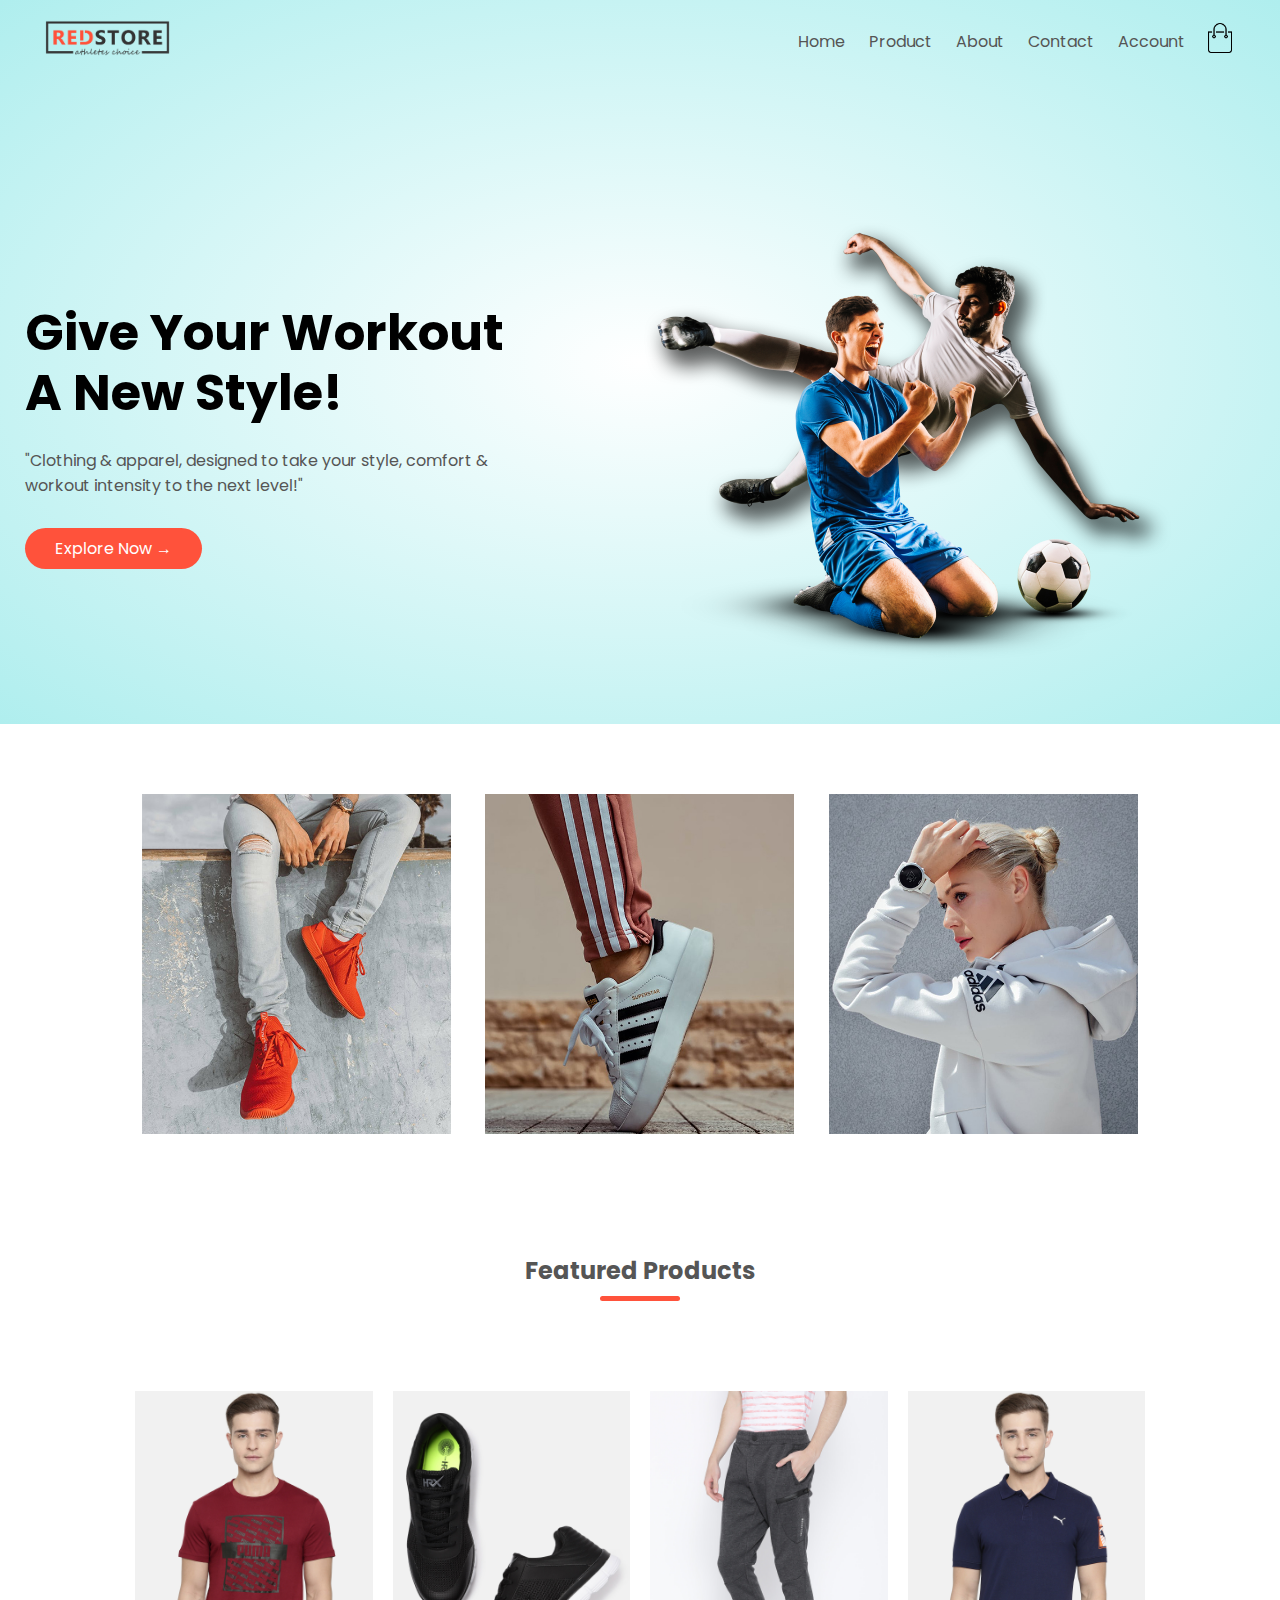
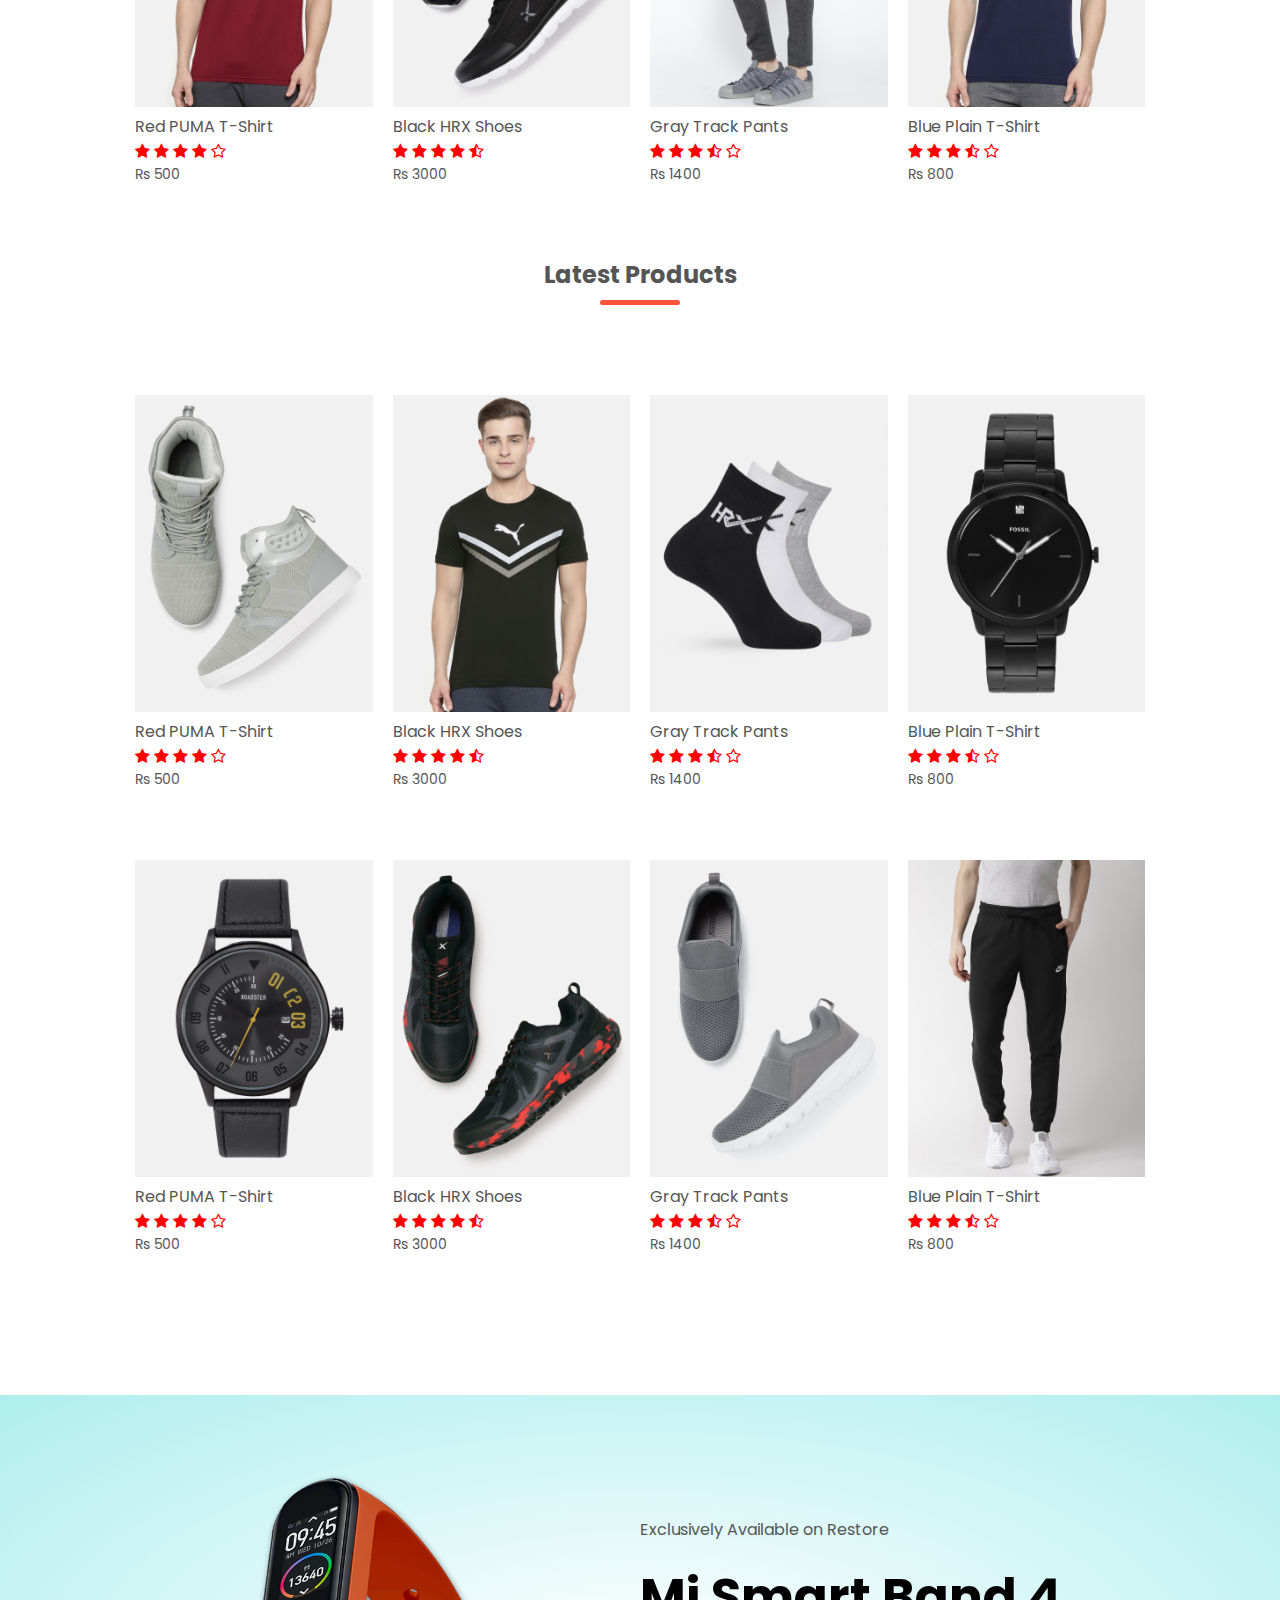
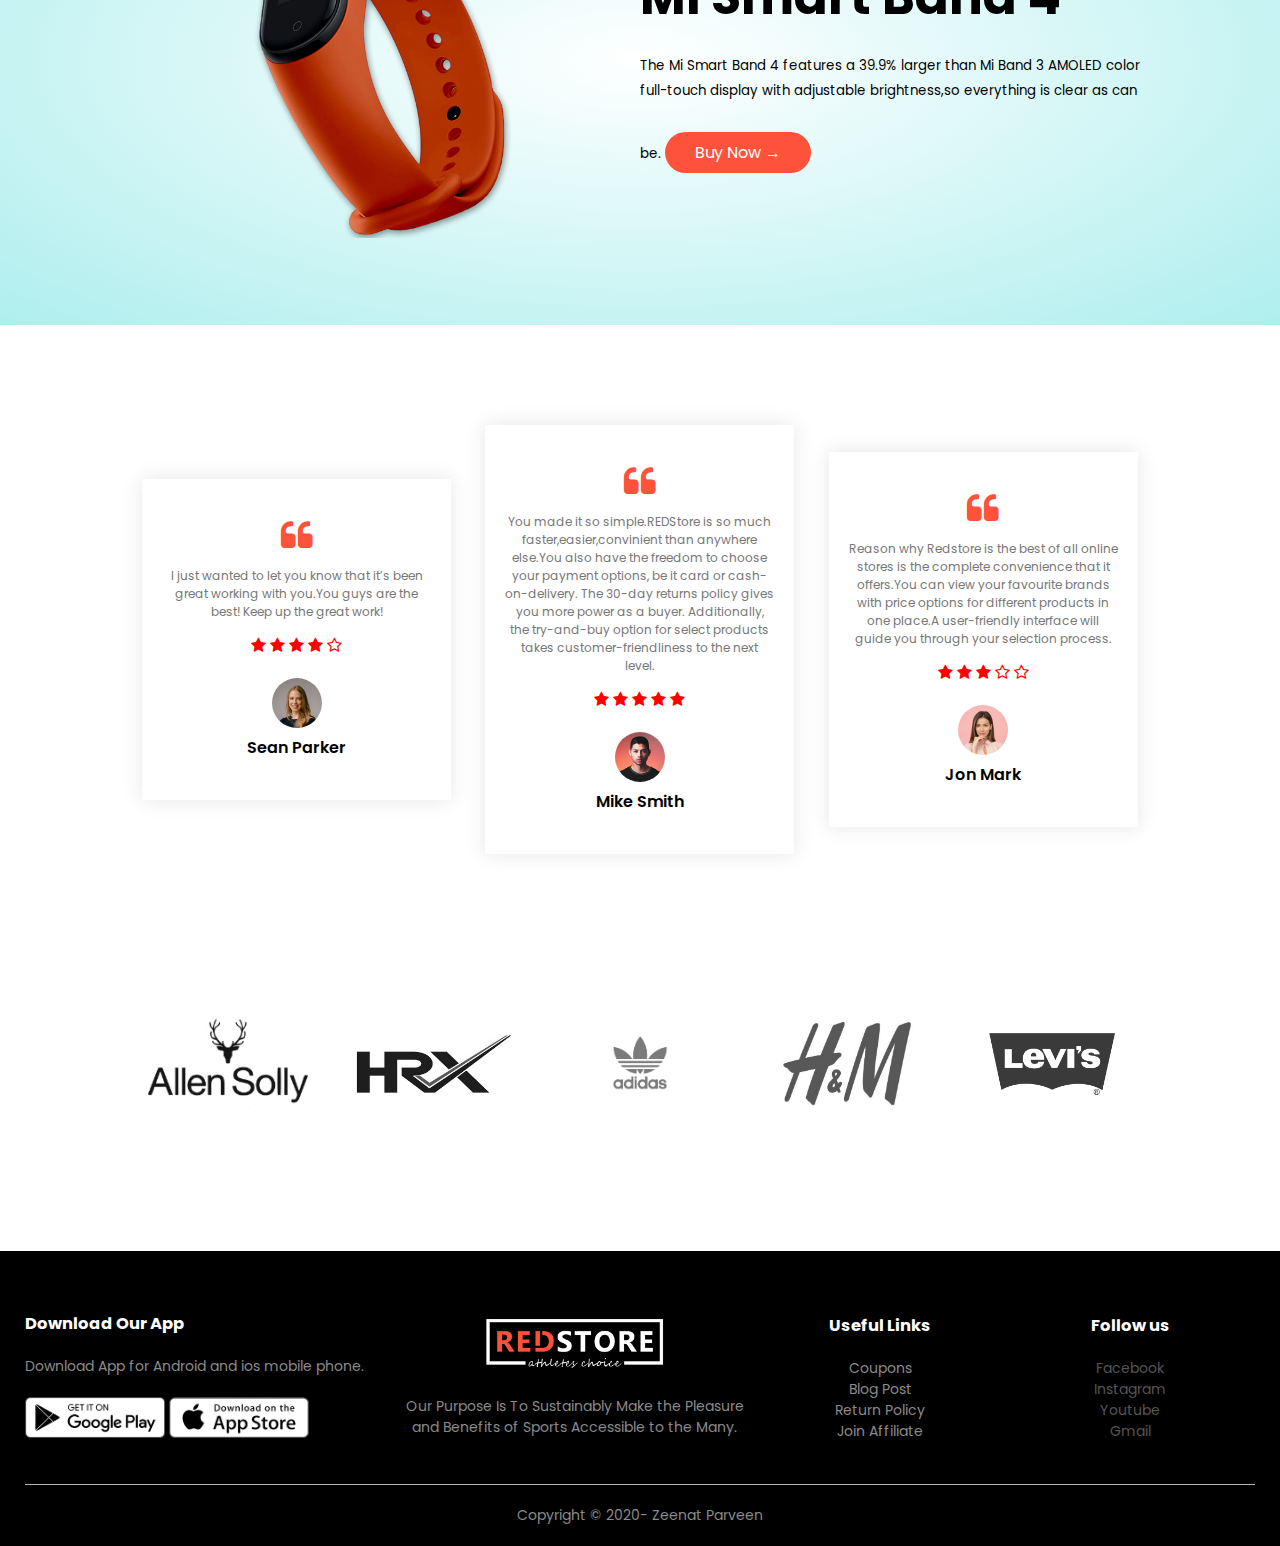
<file: index.html>
<!DOCTYPE html>
<html>
<head>
	<title>RedStore Shopping</title>
	<meta name="viewport" content="width-device-width, intial-scale=1.0">
	<link rel="stylesheet" type="text/css" href="style.css">
	<link href="https://fonts.googleapis.com/css2?family=Poppins:ital,wght@0,300;0,400;0,500;0,600;0,700;1,400&display=swap" rel="stylesheet">
	<link rel="stylesheet" type="text/css" href="https://stackpath.bootstrapcdn.com/font-awesome/4.7.0/css/font-awesome.min.css">
</head>
<body>
	<div class="header">
		<div class="container">
			<div class="navbar">
				<div class="logo">
					<a href="index.html"><img src="images/logo.png" width="125px"></a>
				</div>
				<nav>
					<ul id="menuitems">
						<li><a href="index.html">Home</a></li>
						<li><a href="product.html">Product</a></li>
						<li><a href="about.html">About</a></li>
						<li><a href="index.html#contact">Contact</a></li>
						<li><a href="account.html">Account</a></li>
					</ul>
				</nav>
				<a href="cart.html"><img src="images/cart.png" width="30px" height="30px"></a>
				<img src="images/menu.png" class="menu-icon" onclick="menutoggle()">	
			</div>
			<div class="row">
				<div class="col-2">
					<h1>Give Your Workout<br>A New Style!</h1>
					<p>"Clothing & apparel, designed to take your style, comfort &<br>workout intensity to the next level!"</p>
					<a href="product.html" class="btn">Explore Now &#8594;</a>
				</div>
				<div class="col-2">
					<img src="images/image1.png">
				</div>
			</div>
		</div>
	</div>
<!--- featured categories --->
	<div class="categories">
		<div class="small-container">
			<div class="row">
				<div class="col-3">
					<img src="images/category-1.jpg">
				</div>
				<div class="col-3">
					<img src="images/category-2.jpg">
				</div> 
				<div class="col-3">
					<img src="images/category-3.jpg">
				</div>
			</div>
		</div>
	</div>
<!--- featured products ---->
	<div class="small-container">
		<h2 class="title">Featured Products</h2>
		<div class="row">
			<div class="col-4">
				<a href="product-details.html"><img src="images/product-1.jpg"></a>
				<a href="product-details.html"><h4>Red PUMA T-Shirt</h4></a>
				<div class="rating">
					<i class="fa fa-star"></i>
					<i class="fa fa-star"></i>
					<i class="fa fa-star"></i>
					<i class="fa fa-star"></i>
					<i class="fa fa-star-o"></i>
				</div>
				<p>Rs 500</p>
			</div>
			<div class="col-4">
				<img src="images/product-2.jpg">
				<h4>Black HRX Shoes</h4>
				<div class="rating">
					<i class="fa fa-star"></i>
					<i class="fa fa-star"></i>
					<i class="fa fa-star"></i>
					<i class="fa fa-star"></i>
					<i class="fa fa-star-half-o"></i>
				</div>
				<p>Rs 3000</p>
			</div>
			<div class="col-4">
				<img src="images/product-3.jpg">
				<h4>Gray Track Pants</h4>
				<div class="rating">
					<i class="fa fa-star"></i>
					<i class="fa fa-star"></i>
					<i class="fa fa-star"></i>
					<i class="fa fa-star-half-o"></i>
					<i class="fa fa-star-o"></i>
				</div>
				<p>Rs 1400</p>
			</div>
			<div class="col-4">
				<img src="images/product-4.jpg">
				<h4>Blue Plain T-Shirt</h4>
				<div class="rating">
					<i class="fa fa-star"></i>
					<i class="fa fa-star"></i>
					<i class="fa fa-star"></i>
					<i class="fa fa-star-half-o"></i>
					<i class="fa fa-star-o"></i>
				</div>
				<p>Rs 800</p>
			</div>
		</div>
		<h2 class="title">Latest Products</h2>
		<div class="row">
			<div class="col-4">
				<img src="images/product-5.jpg">
				<h4>Red PUMA T-Shirt</h4>
				<div class="rating">
					<i class="fa fa-star"></i>
					<i class="fa fa-star"></i>
					<i class="fa fa-star"></i>
					<i class="fa fa-star"></i>
					<i class="fa fa-star-o"></i>
				</div>
				<p>Rs 500</p>
			</div>
			<div class="col-4">
				<img src="images/product-6.jpg">
				<h4>Black HRX Shoes</h4>
				<div class="rating">
					<i class="fa fa-star"></i>
					<i class="fa fa-star"></i>
					<i class="fa fa-star"></i>
					<i class="fa fa-star"></i>
					<i class="fa fa-star-half-o"></i>
				</div>
				<p>Rs 3000</p>
			</div>
			<div class="col-4">
				<img src="images/product-7.jpg">
				<h4>Gray Track Pants</h4>
				<div class="rating">
					<i class="fa fa-star"></i>
					<i class="fa fa-star"></i>
					<i class="fa fa-star"></i>
					<i class="fa fa-star-half-o"></i>
					<i class="fa fa-star-o"></i>
				</div>
				<p>Rs 1400</p>
			</div>
			<div class="col-4">
				<img src="images/product-8.jpg">
				<h4>Blue Plain T-Shirt</h4>
				<div class="rating">
					<i class="fa fa-star"></i>
					<i class="fa fa-star"></i>
					<i class="fa fa-star"></i>
					<i class="fa fa-star-half-o"></i>
					<i class="fa fa-star-o"></i>
				</div>
				<p>Rs 800</p>
			</div>
			<div class="col-4">
				<img src="images/product-9.jpg">
				<h4>Red PUMA T-Shirt</h4>
				<div class="rating">
					<i class="fa fa-star"></i>
					<i class="fa fa-star"></i>
					<i class="fa fa-star"></i>
					<i class="fa fa-star"></i>
					<i class="fa fa-star-o"></i>
				</div>
				<p>Rs 500</p>
			</div>
			<div class="col-4">
				<img src="images/product-10.jpg">
				<h4>Black HRX Shoes</h4>
				<div class="rating">
					<i class="fa fa-star"></i>
					<i class="fa fa-star"></i>
					<i class="fa fa-star"></i>
					<i class="fa fa-star"></i>
					<i class="fa fa-star-half-o"></i>
				</div>
				<p>Rs 3000</p>
			</div>
			<div class="col-4">
				<img src="images/product-11.jpg">
				<h4>Gray Track Pants</h4>
				<div class="rating">
					<i class="fa fa-star"></i>
					<i class="fa fa-star"></i>
					<i class="fa fa-star"></i>
					<i class="fa fa-star-half-o"></i>
					<i class="fa fa-star-o"></i>
				</div>
				<p>Rs 1400</p>
			</div>
			<div class="col-4">
				<img src="images/product-12.jpg">
				<h4>Blue Plain T-Shirt</h4>
				<div class="rating">
					<i class="fa fa-star"></i>
					<i class="fa fa-star"></i>
					<i class="fa fa-star"></i>
					<i class="fa fa-star-half-o"></i>
					<i class="fa fa-star-o"></i>
				</div>
				<p>Rs 800</p>
			</div>
		</div>
	</div>
<!----offer--->
	<div class="offer">
		<div class="small-container">
			<div class="row">
				<div class="col-2">
					<img src="images/exclusive.png" class="offer-img">
				</div>
				<div class="col-2">
					<p>Exclusively Available on Restore</p>
					<h1>Mi Smart Band 4</h1>
					<small>The Mi Smart Band 4 features a 39.9% larger than Mi Band 3 AMOLED color full-touch display with adjustable brightness,so everything is clear as can be.</small>
					<a href="" class="btn">Buy Now &#8594;</a>
				</div>
			</div>
		</div>
	</div>
<!------ testimonial----->
<div class="testimonial">
	<div class="small-container">
		<div class="row">
			<div class="col-3">
				<i class="fa fa-quote-left"></i>
				<p>I just wanted to let you know that it’s been great working with you.You guys are the best! Keep up the great work!</p>
				<div class="rating">
					<i class="fa fa-star"></i>
					<i class="fa fa-star"></i>
					<i class="fa fa-star"></i>
					<i class="fa fa-star"></i>
					<i class="fa fa-star-o"></i>
				</div>
				<img src="images/user-1.png">
				<h3>Sean Parker</h3>
			</div>
			<div class="col-3">
				<i class="fa fa-quote-left"></i>
				<p>You made it so simple.REDStore is so much faster,easier,convinient than anywhere else.You also have the freedom to choose your payment options, be it card or cash-on-delivery. The 30-day returns policy gives you more power as a buyer. Additionally, the try-and-buy option for select products takes customer-friendliness to the next level.</p>
				<div class="rating">
					<i class="fa fa-star"></i>
					<i class="fa fa-star"></i>
					<i class="fa fa-star"></i>
					<i class="fa fa-star"></i>
					<i class="fa fa-star"></i>
				</div>
				<img src="images/user-2.png">
				<h3>Mike Smith</h3>
			</div>
			<div class="col-3">
				<i class="fa fa-quote-left"></i>
				<p>Reason why Redstore is the best of all online stores is the complete convenience that it offers.You can view your favourite brands with price options for different products in one place.A user-friendly interface will guide you through your selection process.</p>
				<div class="rating">
					<i class="fa fa-star"></i>
					<i class="fa fa-star"></i>
					<i class="fa fa-star"></i>
					<i class="fa fa-star-o"></i>
					<i class="fa fa-star-o"></i>
				</div>
				<img src="images/user-3.png">
				<h3>Jon Mark</h3>
			</div>
		</div>
	</div>
</div>
<!----- brands-------->
	<div class="brands">
		<div class="small-container">
			<div class="row">
				<div class="col-5">
					<img src="images/allen.png">
				</div>
				<div class="col-5">
					<img src="images/hrx.jpg">
				</div>
				<div class="col-5">
					<img src="images/adidas.jpg">
				</div>
				<div class="col-5">
					<img src="images/hm.png">
				</div>
				<div class="col-5">
					<img src="images/levis.png">
				</div>
			</div>
		</div>
	</div>
<!-----footer----->
	<div class="footer" id="contact">
		<div class="container">
			<div class="row">
				<div class="footer-col-1">
					<h3>Download Our App</h3>
					<p>Download App for Android and ios mobile phone.</p>
					<div class="app-logo">
						<a href="https://play.google.com/store?hl=en"><img src="images/play-store.png"></a>
						<a href="https://www.apple.com/ios/app-store/"><img src="images/app-store.png"></a>
					</div>
				</div>
				<div class="footer-col-2">
					<img src="images/logo-white.png">
					<p>Our Purpose Is To Sustainably Make the Pleasure and Benefits of Sports Accessible to the Many.</p>
				</div>
				<div class="footer-col-3">
					<h3>Useful Links</h3>
					<ul>
						<li>Coupons</li>
						<li>Blog Post</li>
						<li>Return Policy</li>
						<li>Join Affiliate</li>
					</ul>
				</div>
				<div class="footer-col-4">
					<h3>Follow us</h3>
					<ul>
						<a href="https://www.facebook.com/zeenatparveen45"><li>Facebook</li></a>
						<a href="https://www.instagram.com/zeeenat.parveen/?hl=en"><li>Instagram</li></a>
						<a href="https://www.youtube.com/"><li>Youtube</li></a>
						<a href="https://plus.google.com/up/?continue=https://plus.google.com/share?url%3Dhttps://www.vendasta.com/blog/top-10-customer-review-websites/%26t%3DTop%2B10%2BReview%2BWebsites%2Bto%2BGet%2BMore%2BCustomer%2BReviews%2BOn%2B(2020)"><li>Gmail</li></a>
					</ul>
				</div>
			</div> 
			<hr>
			<p class="Copyright">Copyright &copy; 2020- Zeenat Parveen </p>
		</div>
	</div>
<!-------js for toggle menu------>
<script>
	var menuitems=document.getElementById("menuitems");
	menuitems.style.maxHeight="0px";
	function menutoggle(){
		if(menuitems.style.maxHeight=="0px"){
			menuitems.style.maxHeight="200px";
		}
		else{
			menuitems.style.maxHeight="0px";
		}
	}
</script>
</body>
</html>
</file>
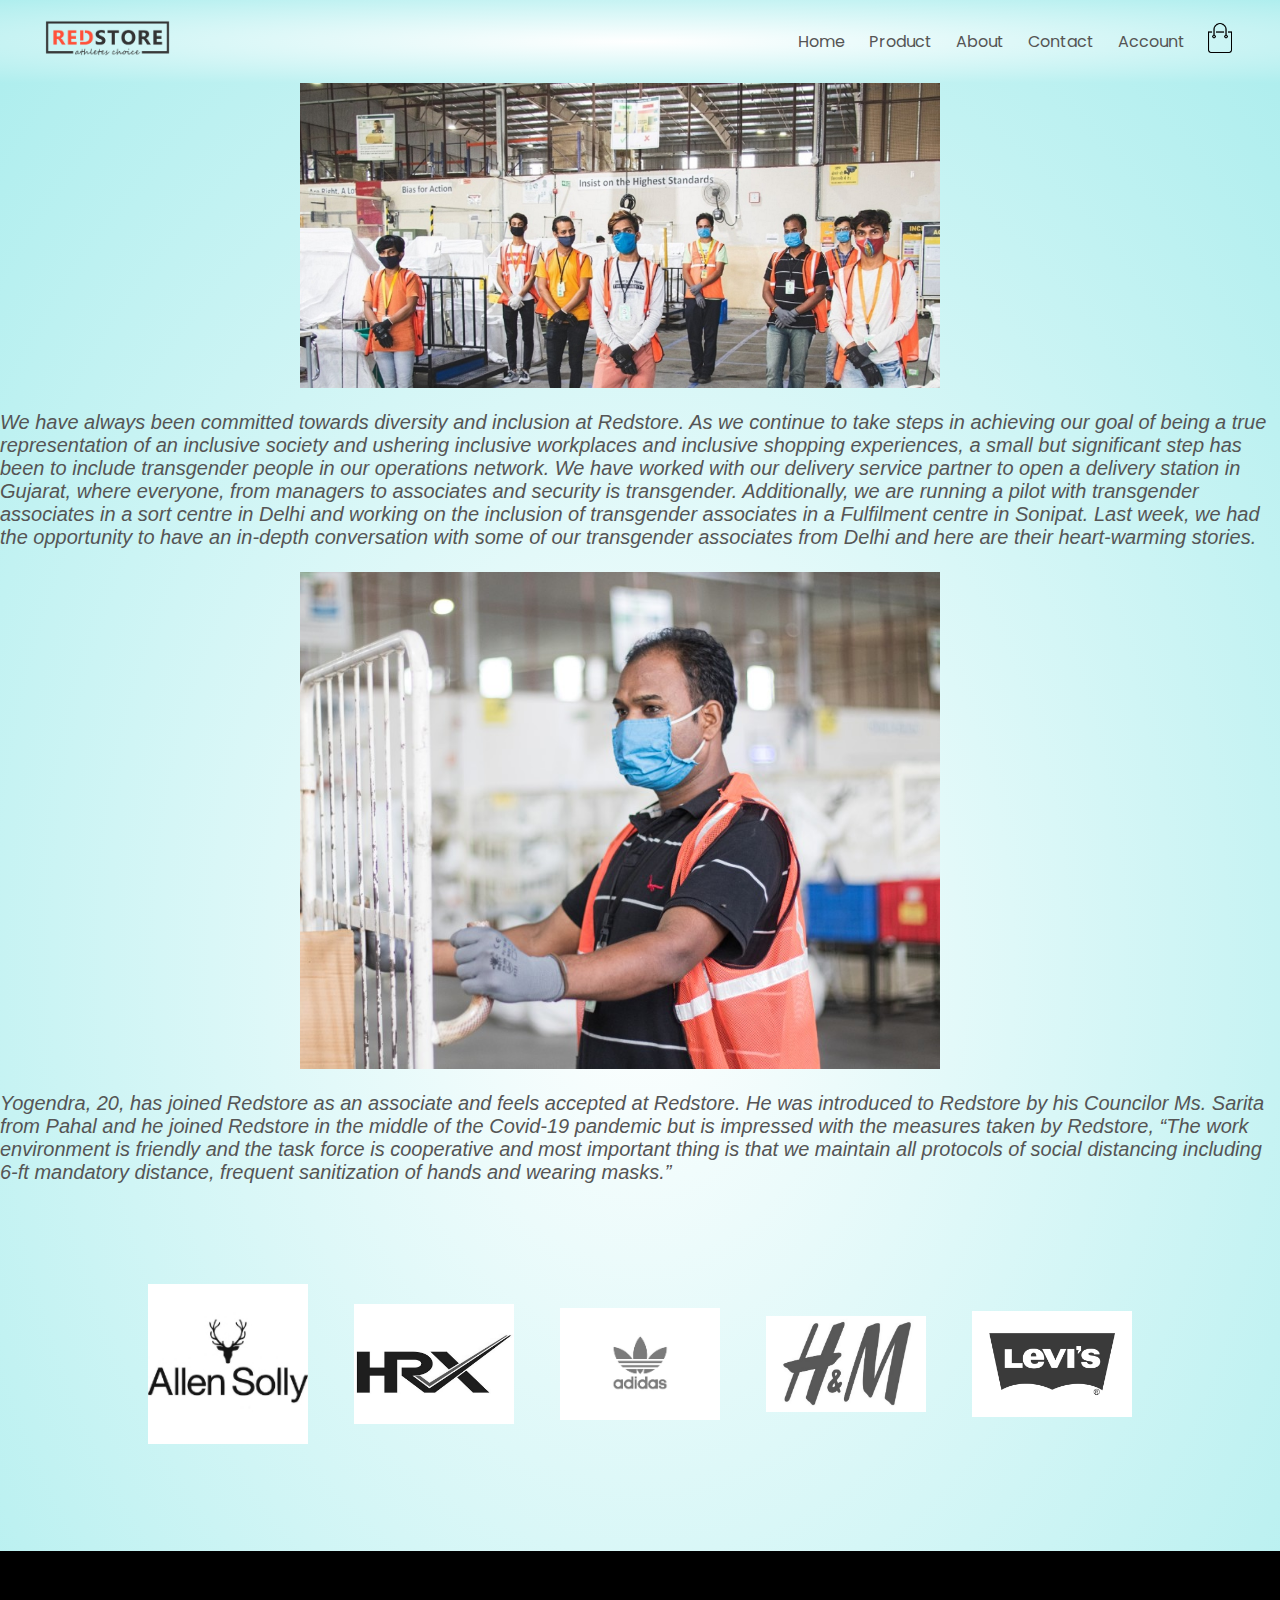
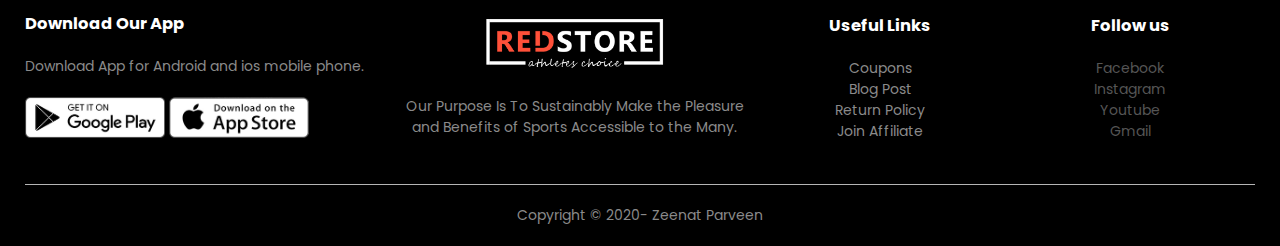
<file: about.html>
<!DOCTYPE html>
<html>
<head>
	<title>About Us</title>
	<meta name="viewport" content="width-device-width, intial-scale=1.0">
	<link rel="stylesheet" type="text/css" href="style.css">
	<link href="https://fonts.googleapis.com/css2?family=Poppins:ital,wght@0,300;0,400;0,500;0,600;0,700;1,400&display=swap" rel="stylesheet">
	<link rel="stylesheet" type="text/css" href="https://stackpath.bootstrapcdn.com/font-awesome/4.7.0/css/font-awesome.min.css">
</head>
<body>
	<div class="header">
		<div class="container">
			<div class="navbar">
				<div class="logo">
					<a href="index.html"><img src="images/logo.png" width="125px"></a>
				</div>
				<nav>
					<ul id="menuitems">
						<li><a href="index.html">Home</a></li>
						<li><a href="product.html">Product</a></li>
						<li><a href="about.html">About</a></li>
						<li><a href="index.html#contact">Contact</a></li>
						<li><a href="account.html">Account</a></li>
					</ul>
				</nav>
				<a href="cart.html"><img src="images/cart.png" width="30px" height="30px"></a>
				<img src="images/menu.png" class="menu-icon" onclick="menutoggle()">	
			</div>
		</div>
	</div>
<div class="back">
<!-------------About----------->
<div class="about">
	<img src="images/download.jpg">
	<br>
	<div class="About">
		<p>We have always been committed towards diversity and inclusion at Redstore. As we continue to take steps in achieving our goal of being a true representation of an inclusive society and ushering inclusive workplaces and inclusive shopping experiences, a small but significant step has been to include transgender people in our operations network.

		We have worked with our delivery service partner to open a delivery station in Gujarat, where everyone, from managers to associates and security is transgender. Additionally, we are running a pilot with transgender associates in a sort centre in Delhi and working on the inclusion of transgender associates in a Fulfilment centre in Sonipat. Last week, we had the opportunity to have an in-depth conversation with some of our transgender associates from Delhi and here are their heart-warming stories.</p>
		<br>
	</div>
		<div>
			<img src="images/human.jpg" class="centre">
			<br>
			<p>
				Yogendra, 20, has joined Redstore as an associate and feels accepted at Redstore. He was introduced to Redstore by his Councilor Ms. Sarita from Pahal and he joined Redstore in the middle of the Covid-19 pandemic but is impressed with the measures taken by Redstore, “The work environment is friendly and the task force is cooperative and most important thing is that we maintain all protocols of social distancing including 6-ft mandatory distance, frequent sanitization of hands and wearing masks.”
			</p>
		</div>
</div>
<!----- brands-------->
	<div class="brands">
		<div class="small-container">
			<div class="row">
				<div class="col-5">
					<img src="images/allen.png">
				</div>
				<div class="col-5">
					<img src="images/hrx.jpg">
				</div>
				<div class="col-5">
					<img src="images/adidas.jpg">
				</div>
				<div class="col-5">
					<img src="images/hm.png">
				</div>
				<div class="col-5">
					<img src="images/levis.png">
				</div>
			</div>
		</div>
	</div>
<!-----footer----->
	<div class="footer" id="contact">
		<div class="container">
			<div class="row">
				<div class="footer-col-1">
					<h3>Download Our App</h3>
					<p>Download App for Android and ios mobile phone.</p>
					<div class="app-logo">
						<a href="https://play.google.com/store?hl=en"><img src="images/play-store.png"></a>
						<a href="https://www.apple.com/ios/app-store/"><img src="images/app-store.png"></a>
					</div>
				</div>
				<div class="footer-col-2">
					<img src="images/logo-white.png">
					<p>Our Purpose Is To Sustainably Make the Pleasure and Benefits of Sports Accessible to the Many.</p>
				</div>
				<div class="footer-col-3">
					<h3>Useful Links</h3>
					<ul>
						<li>Coupons</li>
						<li>Blog Post</li>
						<li>Return Policy</li>
						<li>Join Affiliate</li>
					</ul>
				</div>
				<div class="footer-col-4">
					<h3>Follow us</h3>
					<ul>
						<a href="https://www.facebook.com/zeenatparveen45"><li>Facebook</li></a>
						<a href="https://www.instagram.com/zeeenat.parveen/?hl=en"><li>Instagram</li></a>
						<a href="https://www.youtube.com/"><li>Youtube</li></a>
						<a href="https://plus.google.com/up/?continue=https://plus.google.com/share?url%3Dhttps://www.vendasta.com/blog/top-10-customer-review-websites/%26t%3DTop%2B10%2BReview%2BWebsites%2Bto%2BGet%2BMore%2BCustomer%2BReviews%2BOn%2B(2020)"><li>Gmail</li></a>
					</ul>
				</div>
			</div> 
			<hr>
			<p class="Copyright">Copyright &copy; 2020- Zeenat Parveen </p>
		</div>
	</div>
</div>
<!-------js for toggle menu------>
<script>
	var menuitems=document.getElementById("menuitems");
	menuitems.style.maxHeight="0px";
	function menutoggle(){
		if(menuitems.style.maxHeight=="0px"){
			menuitems.style.maxHeight="200px";
		}
		else{
			menuitems.style.maxHeight="0px";
		}
	}
</script>
</body>
</html>
</file>
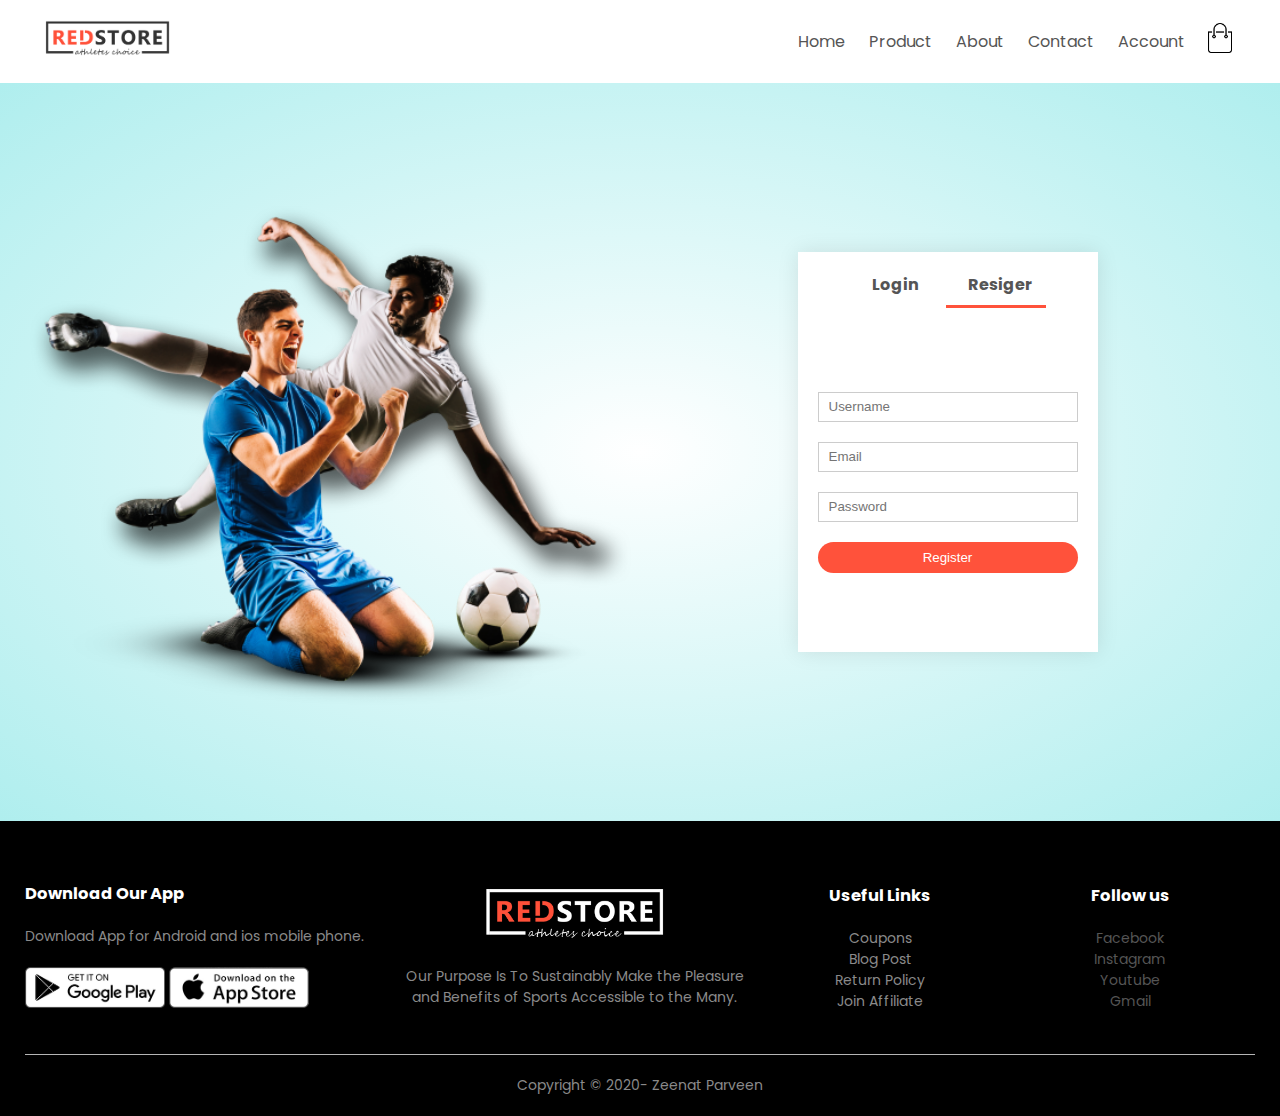
<file: account.html>
<!DOCTYPE html>
<html>
<head>
	<title>RedStore Account</title>
	<meta name="viewport" content="width-device-width, intial-scale=1.0">
	<link rel="stylesheet" type="text/css" href="style.css">
	<link href="https://fonts.googleapis.com/css2?family=Poppins:ital,wght@0,300;0,400;0,500;0,600;0,700;1,400&display=swap" rel="stylesheet">
	<link rel="stylesheet" type="text/css" href="https://stackpath.bootstrapcdn.com/font-awesome/4.7.0/css/font-awesome.min.css">
</head>
<body>
		<div class="container">
			<div class="navbar">
				<div class="logo">
					<a href="index.html"><img src="images/logo.png" width="125px"></a>
				</div>
				<nav>
					<ul id="menuitems">
						<li><a href="index.html">Home</a></li>
						<li><a href="product.html">Product</a></li>
						<li><a href="about.html">About</a></li>
						<li><a href="index.html#contact">Contact</a></li>
						<li><a href="account.html">Account</a></li>
					</ul>
				</nav>
				<a href="cart.html"><img src="images/cart.png" width="30px" height="30px"></a>
				<img src="images/menu.png" class="menu-icon" onclick="menutoggle()">	
			</div>
		</div> 
<!-------account Page----->
<div class="account-page">
	<div class="container">
		<div class="row">
			<div class="col-2">
				<img src="images/image1.png" width="100%">
			</div>
			<div class="col-2">
				<div class="form-container">
					<div class="form-btn">
						<span onclick="login()">Login</span>
						<span onclick="register()">Resiger</span>
						<hr id="Indicator">
					</div>
					<form id="LoginForm">
						<input type="text" placeholder="Username">
						<input type="password" placeholder="Password">
						<button type="submit" class="btn">Login</button>
						<a href="">Forgot Password</a>
					</form>

					<form id="RegForm">
						<input type="text" placeholder="Username">
						<input type="email" placeholder="Email">
						<input type="password" placeholder="Password">
						<button type="submit" class="btn">Register</button>
					</form>
				</div>
			</div>
		</div>
	</div>
</div>

<!-----footer----->
	<div class="footer">
		<div class="container">
			<div class="row">
				<div class="footer-col-1">
					<h3>Download Our App</h3>
					<p>Download App for Android and ios mobile phone.</p>
					<div class="app-logo">
						<a href="https://play.google.com/store?hl=en"><img src="images/play-store.png"></a>
						<a href="https://www.apple.com/ios/app-store/"><img src="images/app-store.png"></a>
					</div>
				</div>
				<div class="footer-col-2">
					<img src="images/logo-white.png">
					<p>Our Purpose Is To Sustainably Make the Pleasure and Benefits of Sports Accessible to the Many.</p>
				</div>
				<div class="footer-col-3">
					<h3>Useful Links</h3>
					<ul>
						<li>Coupons</li>
						<li>Blog Post</li>
						<li>Return Policy</li>
						<li>Join Affiliate</li>
					</ul>
				</div>
				<div class="footer-col-4">
					<h3>Follow us</h3>
					<ul>
						<a href="https://www.facebook.com/zeenatparveen45"><li>Facebook</li></a>
						<a href="https://www.instagram.com/zeeenat.parveen/?hl=en"><li>Instagram</li></a>
						<a href="https://www.youtube.com/"><li>Youtube</li></a>
						<a href="https://plus.google.com/up/?continue=https://plus.google.com/share?url%3Dhttps://www.vendasta.com/blog/top-10-customer-review-websites/%26t%3DTop%2B10%2BReview%2BWebsites%2Bto%2BGet%2BMore%2BCustomer%2BReviews%2BOn%2B(2020)"><li>Gmail</li></a>
					</ul>
				</div>
			</div>
			<hr>
			<p class="Copyright">Copyright &copy; 2020- Zeenat Parveen </p>
		</div>
	</div>
<!-------js for toggle menu------>
<script>
	var menuitems=document.getElementById("menuitems");
	menuitems.style.maxHeight="0px";
	function menutoggle(){
		if(menuitems.style.maxHeight=="0px"){
			menuitems.style.maxHeight="200px";
		}
		else{
			menuitems.style.maxHeight="0px";
		}
	}
</script>
<!---------js for toggle form---------->
<script>
	var LoginForm=document.getElementById("LoginForm");
	var RegForm=document.getElementById("RegForm");
	var Indicator=document.getElementById("Indicator");
		function register(){
			RegForm.style.transform="translateX(0px)";
			LoginForm.style.transform="translateX(0px)";
			Indicator.style.transform="translateX(100px)";
		}
		function login(){
			RegForm.style.transform="translateX(300px)";
			LoginForm.style.transform="translateX(300px)";
			Indicator.style.transform="translateX(0px)";
		}
</script>
</body>
</html>
</file>
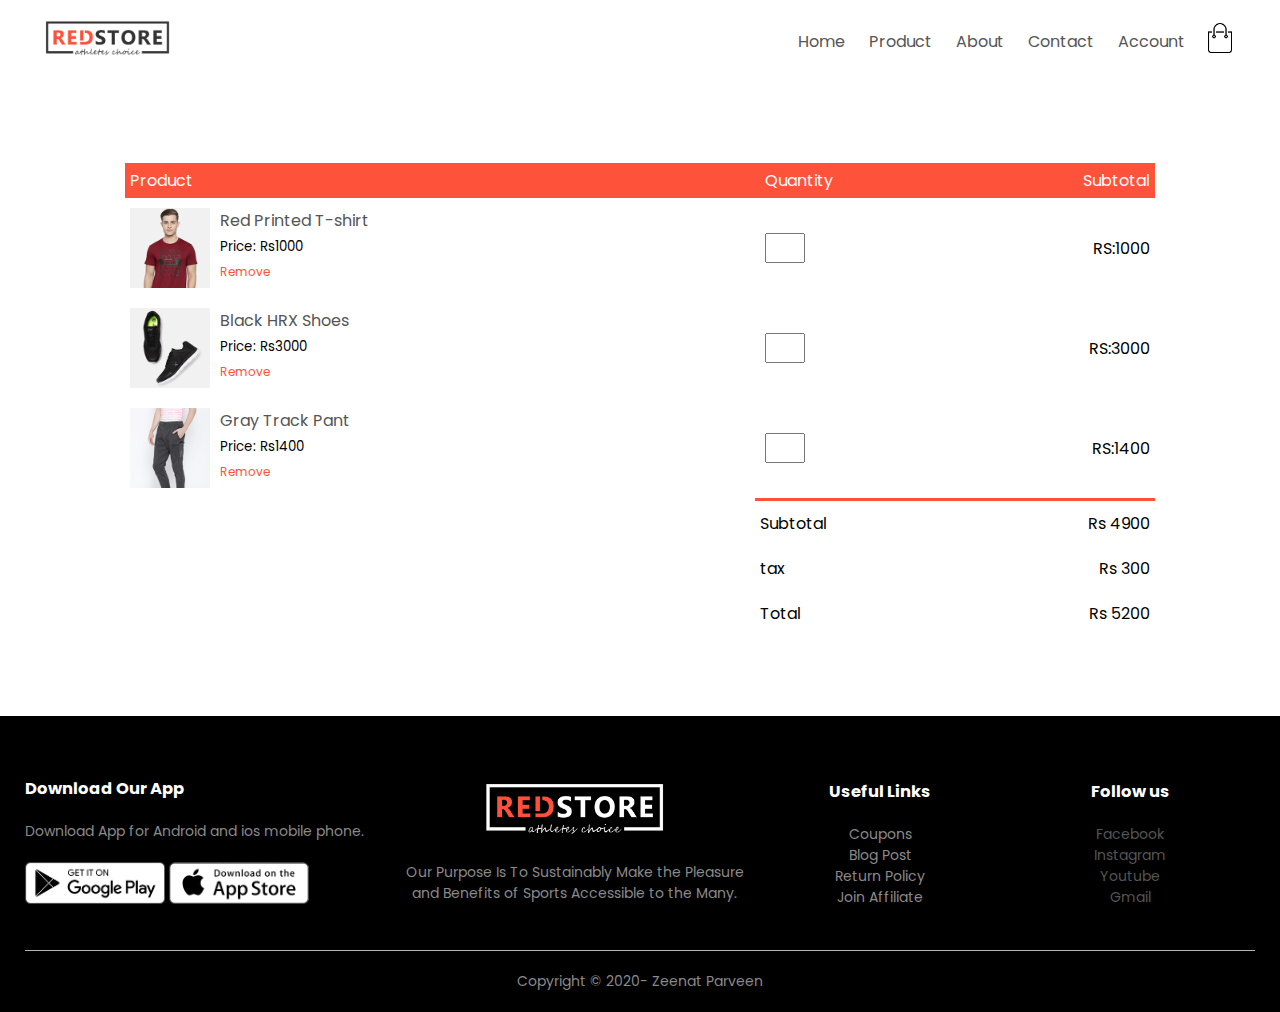
<file: cart.html>
<!DOCTYPE html>
<html>
<head>
	<title>RedStore Cart</title>
	<meta name="viewport" content="width-device-width, intial-scale=1.0">
	<link rel="stylesheet" type="text/css" href="style.css">
	<link href="https://fonts.googleapis.com/css2?family=Poppins:ital,wght@0,300;0,400;0,500;0,600;0,700;1,400&display=swap" rel="stylesheet">
	<link rel="stylesheet" type="text/css" href="https://stackpath.bootstrapcdn.com/font-awesome/4.7.0/css/font-awesome.min.css">
</head>
<body>
		<div class="container">
			<div class="navbar">
				<div class="logo">
					<a href="index.html"><img src="images/logo.png" width="125px"></a>
				</div>
				<nav>
					<ul id="menuitems">
						<li><a href="index.html">Home</a></li>
						<li><a href="product.html">Product</a></li>
						<li><a href="about.html">About</a></li>
						<li><a href="index.html#contact">Contact</a></li>
						<li><a href="account.html">Account</a></li>
					</ul>
				</nav>
				<a href="cart.html"><img src="images/cart.png" width="30px" height="30px"></a>
				<img src="images/menu.png" class="menu-icon" onclick="menutoggle()">	
			</div>
		</div> 
<!-----cart items details------>
<div class="small-container cart-page">
	<table>
		<tr>
			<th>Product</th>
			<th>Quantity</th>
			<th>Subtotal</th>
		</tr>
		<tr>
			<td>
				<div class="cart-info">
					<img src="images/buy-1.jpg">
					<div>
						<p>Red Printed T-shirt</p>
						<small>Price: Rs1000</small>
						<br>
						<a href="">Remove</a>
					</div>
				</div>
			</td>
			<td><input type="number" value="!"></td>
			<td>RS:1000</td>
		</tr>
		<tr>
			<td>
				<div class="cart-info">
					<img src="images/buy-2.jpg">
					<div>
						<p>Black HRX Shoes</p>
						<small>Price: Rs3000</small>
						<br>
						<a href="">Remove</a>
					</div>
				</div>
			</td>
			<td><input type="number" value="!"></td>
			<td>RS:3000</td>
		</tr>
		<tr>
			<td>
				<div class="cart-info">
					<img src="images/buy-3.jpg">
					<div>
						<p>Gray Track Pant</p>
						<small>Price: Rs1400</small>
						<br>
						<a href="">Remove</a>
					</div>
				</div>
			</td>
			<td><input type="number" value="!"></td>
			<td>RS:1400</td>
		</tr>
	</table>
	<div class="total-price">
		<table>
			<tr>
				<td>Subtotal</td>
				<td>Rs 4900</td>
			</tr>
			<tr>
				<td>tax</td>
				<td>Rs 300</td>
			</tr>
			<tr>
				<td>Total</td>
				<td>Rs 5200</td>
			</tr>
		</table>
	</div>
</div>


<!-----footer----->
	<div class="footer">
		<div class="container">
			<div class="row">
				<div class="footer-col-1">
					<h3>Download Our App</h3>
					<p>Download App for Android and ios mobile phone.</p>
					<div class="app-logo">
						<a href="https://play.google.com/store?hl=en"><img src="images/play-store.png"></a>
						<a href="https://www.apple.com/ios/app-store/"><img src="images/app-store.png"></a>
					</div>
				</div>
				<div class="footer-col-2">
					<img src="images/logo-white.png">
					<p>Our Purpose Is To Sustainably Make the Pleasure and Benefits of Sports Accessible to the Many.</p>
				</div>
				<div class="footer-col-3">
					<h3>Useful Links</h3>
					<ul>
						<li>Coupons</li>
						<li>Blog Post</li>
						<li>Return Policy</li>
						<li>Join Affiliate</li>
					</ul>
				</div>
				<div class="footer-col-4">
					<h3>Follow us</h3>
					<ul>
						<a href="https://www.facebook.com/zeenatparveen45"><li>Facebook</li></a>
						<a href="https://www.instagram.com/zeeenat.parveen/?hl=en"><li>Instagram</li></a>
						<a href="https://www.youtube.com/"><li>Youtube</li></a>
						<a href="https://plus.google.com/up/?continue=https://plus.google.com/share?url%3Dhttps://www.vendasta.com/blog/top-10-customer-review-websites/%26t%3DTop%2B10%2BReview%2BWebsites%2Bto%2BGet%2BMore%2BCustomer%2BReviews%2BOn%2B(2020)"><li>Gmail</li></a>
					</ul>
				</div>
			</div>
			<hr>
			<p class="Copyright">Copyright &copy; 2020- Zeenat Parveen </p>
		</div>
	</div>
<!-------js for toggle menu------>
<script>
	var menuitems=document.getElementById("menuitems");
	menuitems.style.maxHeight="0px";
	function menutoggle(){
		if(menuitems.style.maxHeight=="0px"){
			menuitems.style.maxHeight="200px";
		}
		else{
			menuitems.style.maxHeight="0px";
		}
	}
</script>
</body>
</html>
</file>
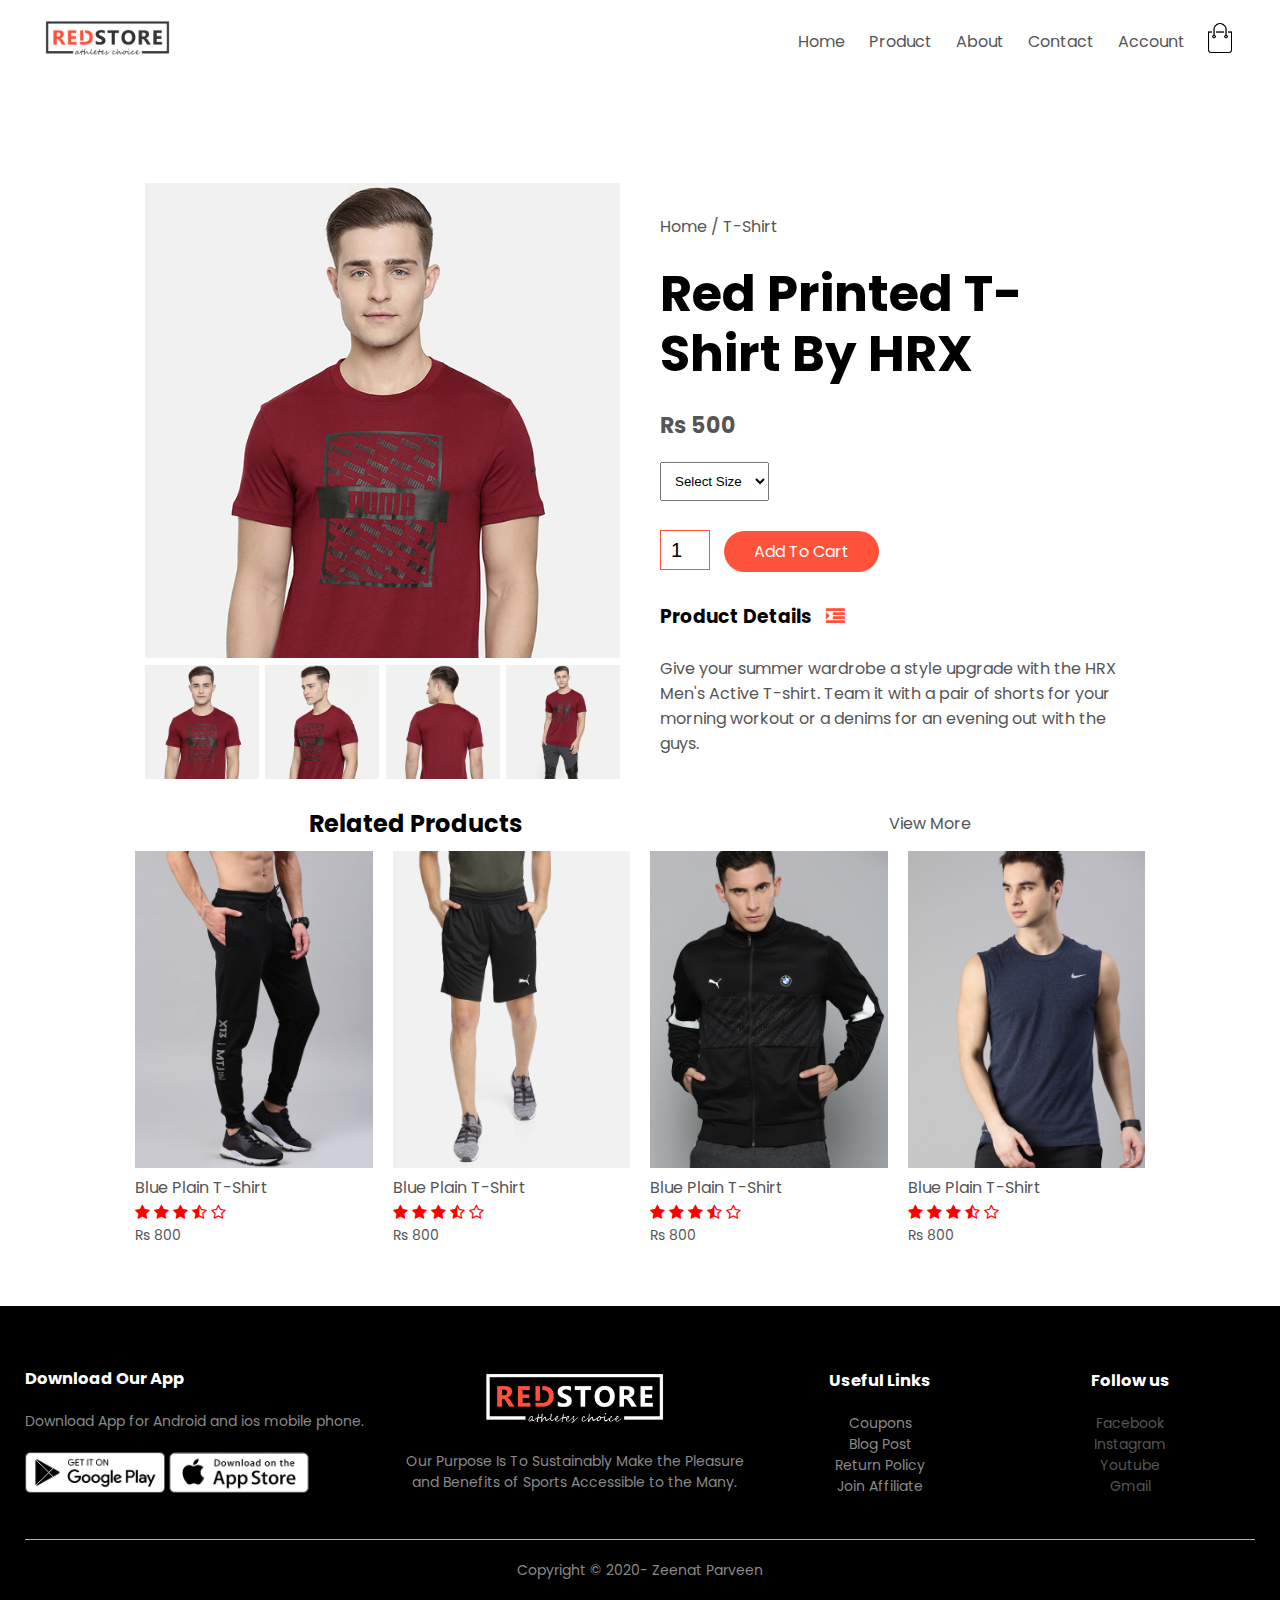
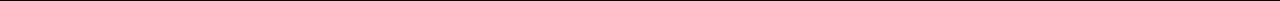
<file: product-details.html>
<!DOCTYPE html>
<html>
<head>
	<title>Product Details</title>
	<meta name="viewport" content="width-device-width, intial-scale=1.0">
	<link rel="stylesheet" type="text/css" href="style.css">
	<link href="https://fonts.googleapis.com/css2?family=Poppins:ital,wght@0,300;0,400;0,500;0,600;0,700;1,400&display=swap" rel="stylesheet">
	<link rel="stylesheet" type="text/css" href="https://stackpath.bootstrapcdn.com/font-awesome/4.7.0/css/font-awesome.min.css">
</head>
<body>
		<div class="container">
			<div class="navbar">
				<div class="logo">
					<a href="index.html"><img src="images/logo.png" width="125px"></a>
				</div>
				<nav>
					<ul id="menuitems">
						<li><a href="index.html">Home</a></li>
						<li><a href="product.html">Product</a></li>
						<li><a href="about.html">About</a></li>
						<li><a href="index.html#contact">Contact</a></li>
						<li><a href="account.html">Account</a></li>
					</ul>
				</nav>
				<a href="cart.html"><img src="images/cart.png" width="30px" height="30px"></a>
				<img src="images/menu.png" class="menu-icon" onclick="menutoggle()">	
			</div>
		</div>
<!--------single product details---------->
	<div class="small-container single-product">
		<div class="row">
			<div class="col-2">
				<img src="images/gallery-1.jpg" width="100%" id="ProductImg">
				<div class="small-img-row">
					<div class="small-img-col">
						<img src="images/gallery-1.jpg" width="100%" class="small-img">
					</div>
					<div class="small-img-col">
						<img src="images/gallery-2.jpg" width="100%" class="small-img">
					</div>
					<div class="small-img-col">
						<img src="images/gallery-3.jpg" width="100%" class="small-img">
					</div>
					<div class="small-img-col">
						<img src="images/gallery-4.jpg" width="100%" class="small-img">
					</div>
				</div>
			</div>
			<div class="col-2">
				<p>Home / T-Shirt</p>
				<h1>Red Printed T-Shirt By HRX</h1>
				<h4>Rs 500</h4>
				<select>
					<option>Select Size</option>
					<option>XXL</option>
					<option>XL</option>
					<option>Large</option>
					<option>Medium</option>
					<option>Small</option>
					<option>XS</option>
				</select>
				<input type="number" value="1">
				<a href="cart.html" class="btn">Add To Cart</a>
				<h3>Product Details <i class="fa fa-indent"></i></h3>
				<br>
				<p>Give your summer wardrobe a style upgrade with the HRX Men's Active T-shirt. Team it with a pair of shorts for your morning workout or a denims for an evening out with the guys.</p>
			</div>
		</div>	
	</div>
<!----------title------->
	<div class="small-container">
		<div class="row row-2">
			<h2>Related Products</h2>
			<p>View More</p>
		</div>
	</div>



<!-------products---------------->


		<div class="small-container">
		<div class="row">
			<div class="col-4">
				<img src="images/track.jpg">
				<h4>Blue Plain T-Shirt</h4>
				<div class="rating">
					<i class="fa fa-star"></i>
					<i class="fa fa-star"></i>
					<i class="fa fa-star"></i>
					<i class="fa fa-star-half-o"></i>
					<i class="fa fa-star-o"></i>
				</div>
				<p>Rs 800</p>
			</div>
			<div class="col-4">
				<img src="images/shorts.jpg">
				<h4>Blue Plain T-Shirt</h4>
				<div class="rating">
					<i class="fa fa-star"></i>
					<i class="fa fa-star"></i>
					<i class="fa fa-star"></i>
					<i class="fa fa-star-half-o"></i>
					<i class="fa fa-star-o"></i>
				</div>
				<p>Rs 800</p>
			</div>
			<div class="col-4">
				<img src="images/jacket.jpg">
				<h4>Blue Plain T-Shirt</h4>
				<div class="rating">
					<i class="fa fa-star"></i>
					<i class="fa fa-star"></i>
					<i class="fa fa-star"></i>
					<i class="fa fa-star-half-o"></i>
					<i class="fa fa-star-o"></i>
				</div>
				<p>Rs 800</p>
			</div>
			<div class="col-4">
				<img src="images/shirt.jpg">
				<h4>Blue Plain T-Shirt</h4>
				<div class="rating">
					<i class="fa fa-star"></i>
					<i class="fa fa-star"></i>
					<i class="fa fa-star"></i>
					<i class="fa fa-star-half-o"></i>
					<i class="fa fa-star-o"></i>
				</div>
				<p>Rs 800</p>
			</div>
		</div>
	</div>
	</div>
<!-----footer----->
	<div class="footer">
		<div class="container">
			<div class="row">
				<div class="footer-col-1">
					<h3>Download Our App</h3>
					<p>Download App for Android and ios mobile phone.</p>
					<div class="app-logo">
						<a href="https://play.google.com/store?hl=en"><img src="images/play-store.png"></a>
						<a href="https://www.apple.com/ios/app-store/"><img src="images/app-store.png"></a>
					</div>
				</div>
				<div class="footer-col-2">
					<img src="images/logo-white.png">
					<p>Our Purpose Is To Sustainably Make the Pleasure and Benefits of Sports Accessible to the Many.</p>
				</div>
				<div class="footer-col-3">
					<h3>Useful Links</h3>
					<ul>
						<li>Coupons</li>
						<li>Blog Post</li>
						<li>Return Policy</li>
						<li>Join Affiliate</li>
					</ul>
				</div>
				<div class="footer-col-4">
					<h3>Follow us</h3>
					<ul>
						<a href="https://www.facebook.com/zeenatparveen45"><li>Facebook</li></a>
						<a href="https://www.instagram.com/zeeenat.parveen/?hl=en"><li>Instagram</li></a>
						<a href="https://www.youtube.com/"><li>Youtube</li></a>
						<a href="https://plus.google.com/up/?continue=https://plus.google.com/share?url%3Dhttps://www.vendasta.com/blog/top-10-customer-review-websites/%26t%3DTop%2B10%2BReview%2BWebsites%2Bto%2BGet%2BMore%2BCustomer%2BReviews%2BOn%2B(2020)"><li>Gmail</li></a>
					</ul>
				</div>
			</div>
			<hr>
			<p class="Copyright">Copyright &copy; 2020- Zeenat Parveen </p>
		</div>
	</div>
<!-------js for toggle menu------>
<script>
	var menuitems=document.getElementById("menuitems");
	menuitems.style.maxHeight="0px";
	function menutoggle(){
		if(menuitems.style.maxHeight=="0px"){
			menuitems.style.maxHeight="200px";
		}
		else{
			menuitems.style.maxHeight="0px";
		}
	}
</script>
<!--------js for product gallery--------->
<script>
	var ProductImg=document.getElementById("ProductImg");
	var SmallImg=document.getElementsByClassName("small-img");
	SmallImg[0].onclick=function()
	{
		ProductImg.scr=SmallImg[0].src;
	}
	SmallImg[1].onclick=function()
	{
		ProductImg.scr=SmallImg[1].src;
	}
	SmallImg[2].onclick=function()
	{
		ProductImg.scr=SmallImg[2].src;
	}
	SmallImg[3].onclick=function()
	{
		ProductImg.scr=SmallImg[3].src;
	}
</script>
</body>
</html>
</file>
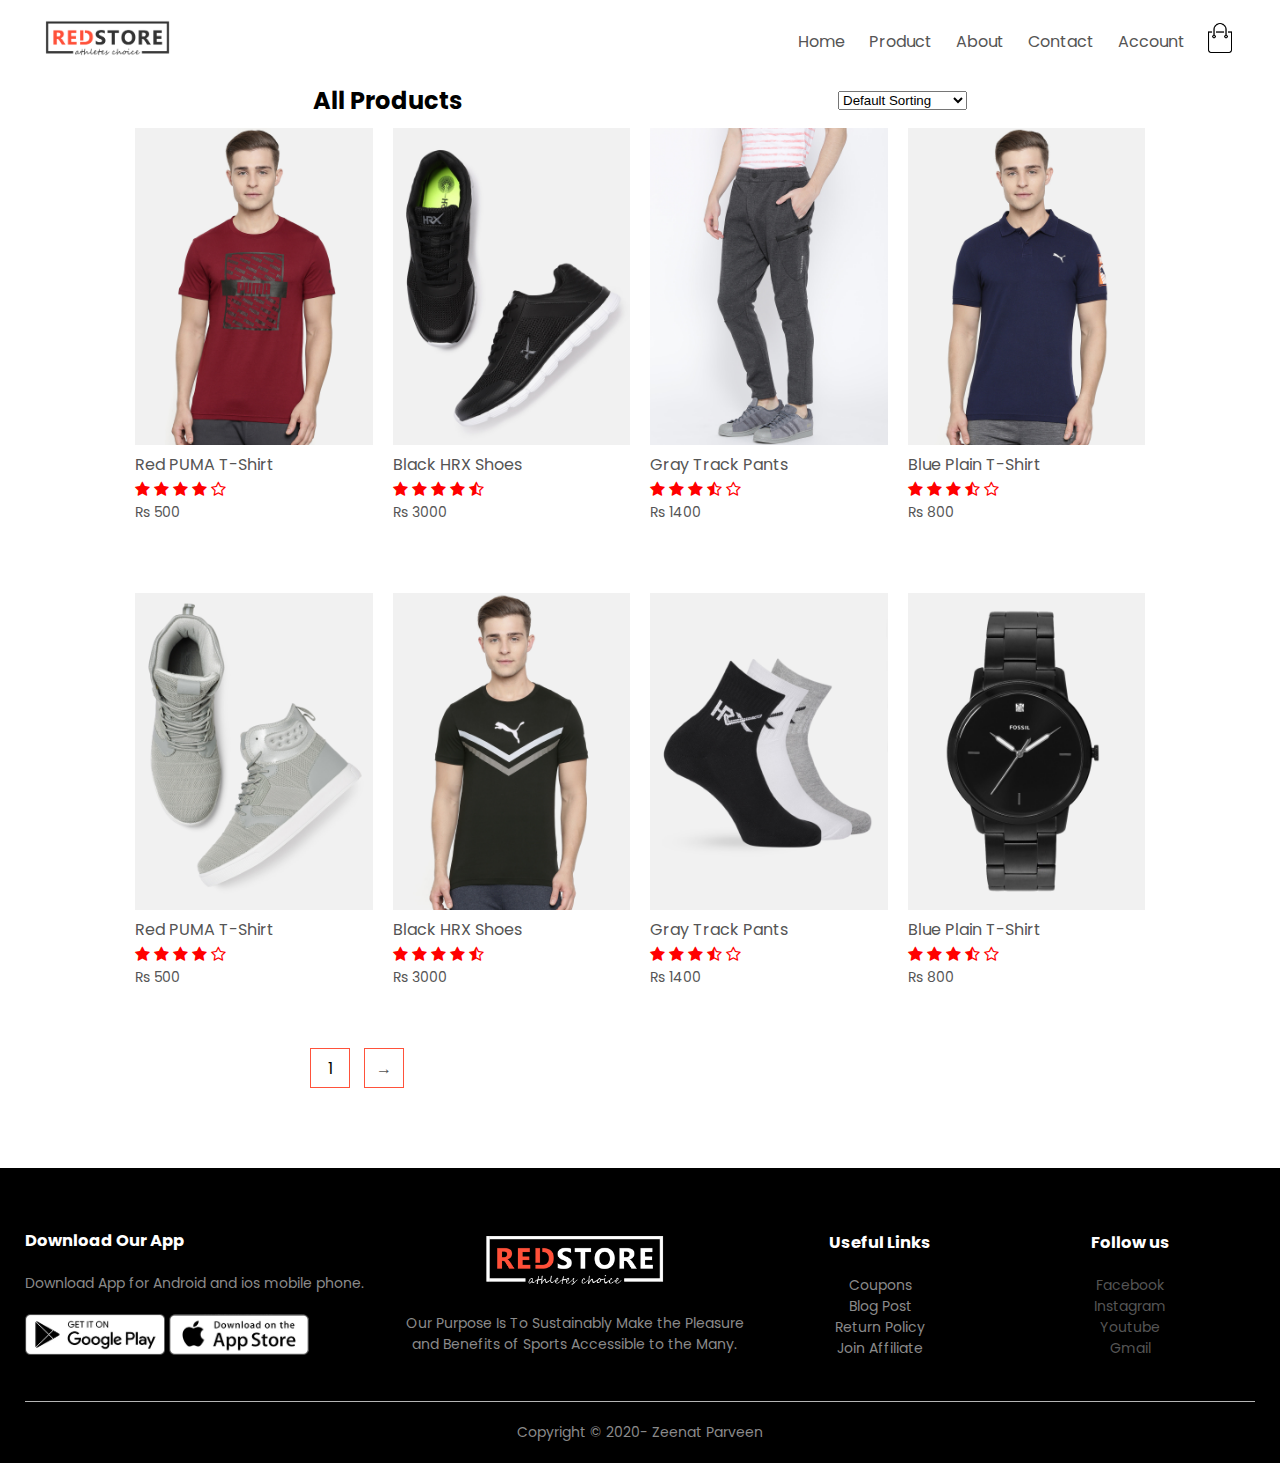
<file: product.html>
<!DOCTYPE html>
<html>
<head>
	<title>All Products</title>
	<meta name="viewport" content="width-device-width, intial-scale=1.0">
	<link rel="stylesheet" type="text/css" href="style.css">
	<link href="https://fonts.googleapis.com/css2?family=Poppins:ital,wght@0,300;0,400;0,500;0,600;0,700;1,400&display=swap" rel="stylesheet">
	<link rel="stylesheet" type="text/css" href="https://stackpath.bootstrapcdn.com/font-awesome/4.7.0/css/font-awesome.min.css">
</head>
<body>
		<div class="container">
			<div class="navbar">
				<div class="logo">
					<img src="images/logo.png" width="125px">
				</div>
				<nav>
					<ul id="menuitems">
						<li><a href="index.html">Home</a></li>
						<li><a href="product.html">Product</a></li>
						<li><a href="about.html">About</a></li>
						<li><a href="index.html#contact">Contact</a></li>
						<li><a href="account.html">Account</a></li>
					</ul>
				</nav>
				<a href="cart.html"><img src="images/cart.png" width="30px" height="30px"></a>
				<img src="images/menu.png" class="menu-icon" onclick="menutoggle()">	
			</div>
		</div>
		<div class="small-container">
			<div class="row row2">
				<h2>All Products</h2>
				<select>
					<option>Default Sorting</option>
					<option>Sort By Price</option>
					<option>Sort By Popularity</option>
					<option>Sort By Rating</option>
					<option>Sort By Sale</option>
				</select>
			</div>
		<div class="row">
			<div class="col-4">
				<a href="product-details.html"><img src="images/product-1.jpg"></a>
				<a href="product-details.html"><h4>Red PUMA T-Shirt</h4></a>
				<div class="rating">
					<i class="fa fa-star"></i>
					<i class="fa fa-star"></i>
					<i class="fa fa-star"></i>
					<i class="fa fa-star"></i>
					<i class="fa fa-star-o"></i>
				</div>
				<p>Rs 500</p>
			</div>
			<div class="col-4">
				<img src="images/product-2.jpg">
				<h4>Black HRX Shoes</h4>
				<div class="rating">
					<i class="fa fa-star"></i>
					<i class="fa fa-star"></i>
					<i class="fa fa-star"></i>
					<i class="fa fa-star"></i>
					<i class="fa fa-star-half-o"></i>
				</div>
				<p>Rs 3000</p>
			</div>
			<div class="col-4">
				<img src="images/product-3.jpg">
				<h4>Gray Track Pants</h4>
				<div class="rating">
					<i class="fa fa-star"></i>
					<i class="fa fa-star"></i>
					<i class="fa fa-star"></i>
					<i class="fa fa-star-half-o"></i>
					<i class="fa fa-star-o"></i>
				</div>
				<p>Rs 1400</p>
			</div>
			<div class="col-4">
				<img src="images/product-4.jpg">
				<h4>Blue Plain T-Shirt</h4>
				<div class="rating">
					<i class="fa fa-star"></i>
					<i class="fa fa-star"></i>
					<i class="fa fa-star"></i>
					<i class="fa fa-star-half-o"></i>
					<i class="fa fa-star-o"></i>
				</div>
				<p>Rs 800</p>
			</div>
		</div>
		<div class="row">
			<div class="col-4">
				<img src="images/product-5.jpg">
				<h4>Red PUMA T-Shirt</h4>
				<div class="rating">
					<i class="fa fa-star"></i>
					<i class="fa fa-star"></i>
					<i class="fa fa-star"></i>
					<i class="fa fa-star"></i>
					<i class="fa fa-star-o"></i>
				</div>
				<p>Rs 500</p>
			</div>
			<div class="col-4">
				<img src="images/product-6.jpg">
				<h4>Black HRX Shoes</h4>
				<div class="rating">
					<i class="fa fa-star"></i>
					<i class="fa fa-star"></i>
					<i class="fa fa-star"></i>
					<i class="fa fa-star"></i>
					<i class="fa fa-star-half-o"></i>
				</div>
				<p>Rs 3000</p>
			</div>
			<div class="col-4">
				<img src="images/product-7.jpg">
				<h4>Gray Track Pants</h4>
				<div class="rating">
					<i class="fa fa-star"></i>
					<i class="fa fa-star"></i>
					<i class="fa fa-star"></i>
					<i class="fa fa-star-half-o"></i>
					<i class="fa fa-star-o"></i>
				</div>
				<p>Rs 1400</p>
			</div>
			<div class="col-4">
				<img src="images/product-8.jpg">
				<h4>Blue Plain T-Shirt</h4>
				<div class="rating">
					<i class="fa fa-star"></i>
					<i class="fa fa-star"></i>
					<i class="fa fa-star"></i>
					<i class="fa fa-star-half-o"></i>
					<i class="fa fa-star-o"></i>
				</div>
				<p>Rs 800</p>
			</div>
		</div>
	<div class="page-btn">
		<span>1</span>
		<a href="product2.html"><span>&#8594;</span></a>
	</div>
	</div>
<!-----footer----->
	<div class="footer">
		<div class="container">
			<div class="row">
				<div class="footer-col-1">
					<h3>Download Our App</h3>
					<p>Download App for Android and ios mobile phone.</p>
					<div class="app-logo">
						<a href="https://play.google.com/store?hl=en"><img src="images/play-store.png"></a>
						<a href="https://www.apple.com/ios/app-store/"><img src="images/app-store.png"></a>
					</div>
				</div>
				<div class="footer-col-2">
					<img src="images/logo-white.png">
					<p>Our Purpose Is To Sustainably Make the Pleasure and Benefits of Sports Accessible to the Many.</p>
				</div>
				<div class="footer-col-3">
					<h3>Useful Links</h3>
					<ul>
						<li>Coupons</li>
						<li>Blog Post</li>
						<li>Return Policy</li>
						<li>Join Affiliate</li>
					</ul>
				</div>
				<div class="footer-col-4">
					<h3>Follow us</h3>
					<ul>
						<a href="https://www.facebook.com/zeenatparveen45"><li>Facebook</li></a>
						<a href="https://www.instagram.com/zeeenat.parveen/?hl=en"><li>Instagram</li></a>
						<a href="https://www.youtube.com/"><li>Youtube</li></a>
						<a href="https://plus.google.com/up/?continue=https://plus.google.com/share?url%3Dhttps://www.vendasta.com/blog/top-10-customer-review-websites/%26t%3DTop%2B10%2BReview%2BWebsites%2Bto%2BGet%2BMore%2BCustomer%2BReviews%2BOn%2B(2020)"><li>Gmail</li></a>
					</ul>
				</div>
			</div>
			<hr>
			<p class="Copyright">Copyright &copy; 2020- Zeenat Parveen </p>
		</div>
	</div>
<!-------js for toggle menu------>
<script>
	var menuitems=document.getElementById("menuitems");
	menuitems.style.maxHeight="0px";
	function menutoggle(){
		if(menuitems.style.maxHeight =="0px"){
			menuitems.style.maxHeight ="200px";
		}
		else{
			menuitems.style.maxHeight ="0px";
		}
	}
</script>
</body>
</html>
</file>
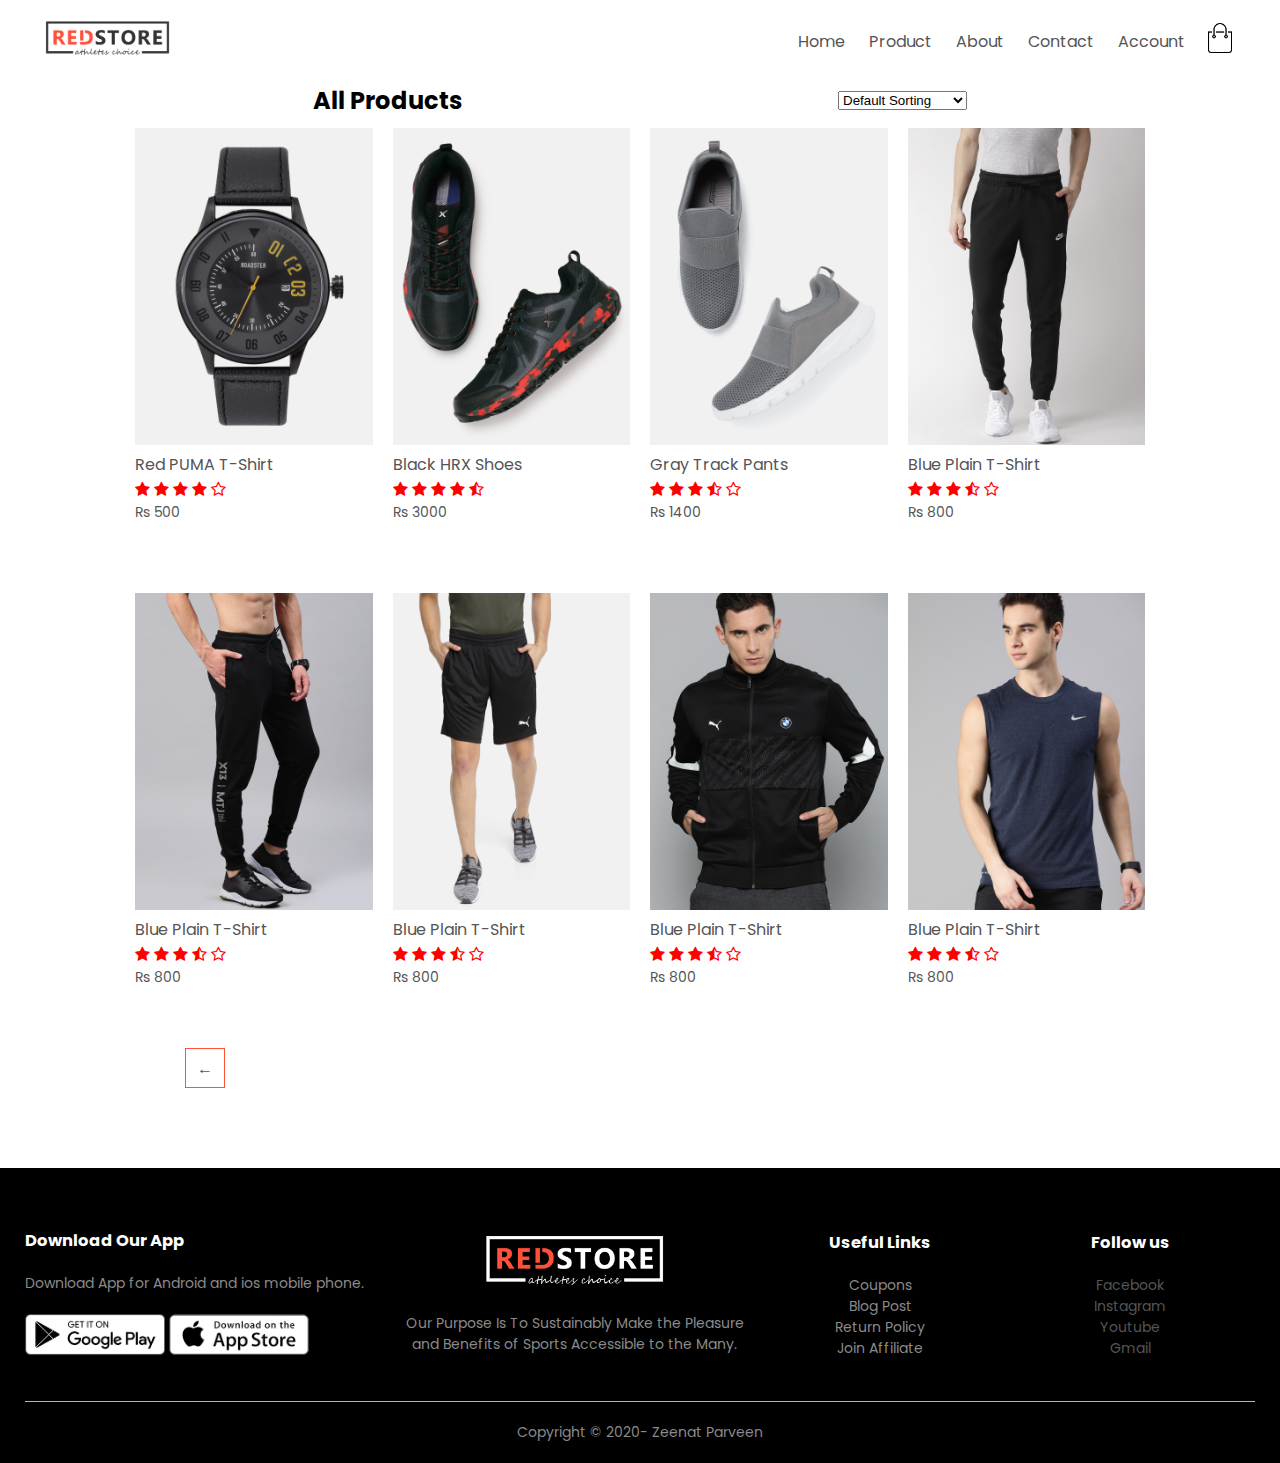
<file: product2.html>
<!DOCTYPE html>
<html>
<head>
	<title>All Products</title>
	<meta name="viewport" content="width-device-width, intial-scale=1.0">
	<link rel="stylesheet" type="text/css" href="style.css">
	<link href="https://fonts.googleapis.com/css2?family=Poppins:ital,wght@0,300;0,400;0,500;0,600;0,700;1,400&display=swap" rel="stylesheet">
	<link rel="stylesheet" type="text/css" href="https://stackpath.bootstrapcdn.com/font-awesome/4.7.0/css/font-awesome.min.css">
</head>
<body>
		<div class="container">
			<div class="navbar">
				<div class="logo">
					<img src="images/logo.png" width="125px">
				</div>
				<nav>
					<ul id="menuitems">
						<li><a href="index.html">Home</a></li>
						<li><a href="product.html">Product</a></li>
						<li><a href="about.html">About</a></li>
						<li><a href="index.html#contact">Contact</a></li>
						<li><a href="account.html">Account</a></li>
					</ul>
				</nav>
				<a href="cart.html"><img src="images/cart.png" width="30px" height="30px"></a>
				<img src="images/menu.png" class="menu-icon" onclick="menutoggle()">	
			</div>
		</div>
		<div class="small-container">
			<div class="row row2">
				<h2>All Products</h2>
				<select>
					<option>Default Sorting</option>
					<option>Sort By Price</option>
					<option>Sort By Popularity</option>
					<option>Sort By Rating</option>
					<option>Sort By Sale</option>
				</select>
			</div>
		<div class="row">
			<div class="col-4">
				<img src="images/product-9.jpg">
				<h4>Red PUMA T-Shirt</h4>
				<div class="rating">
					<i class="fa fa-star"></i>
					<i class="fa fa-star"></i>
					<i class="fa fa-star"></i>
					<i class="fa fa-star"></i>
					<i class="fa fa-star-o"></i>
				</div>
				<p>Rs 500</p>
			</div>
			<div class="col-4">
				<img src="images/product-10.jpg">
				<h4>Black HRX Shoes</h4>
				<div class="rating">
					<i class="fa fa-star"></i>
					<i class="fa fa-star"></i>
					<i class="fa fa-star"></i>
					<i class="fa fa-star"></i>
					<i class="fa fa-star-half-o"></i>
				</div>
				<p>Rs 3000</p>
			</div>
			<div class="col-4">
				<img src="images/product-11.jpg">
				<h4>Gray Track Pants</h4>
				<div class="rating">
					<i class="fa fa-star"></i>
					<i class="fa fa-star"></i>
					<i class="fa fa-star"></i>
					<i class="fa fa-star-half-o"></i>
					<i class="fa fa-star-o"></i>
				</div>
				<p>Rs 1400</p>
			</div>
			<div class="col-4">
				<img src="images/product-12.jpg">
				<h4>Blue Plain T-Shirt</h4>
				<div class="rating">
					<i class="fa fa-star"></i>
					<i class="fa fa-star"></i>
					<i class="fa fa-star"></i>
					<i class="fa fa-star-half-o"></i>
					<i class="fa fa-star-o"></i>
				</div>
				<p>Rs 800</p>
			</div>
		</div>
		<div class="row">
			<div class="col-4">
				<img src="images/track.jpg">
				<h4>Blue Plain T-Shirt</h4>
				<div class="rating">
					<i class="fa fa-star"></i>
					<i class="fa fa-star"></i>
					<i class="fa fa-star"></i>
					<i class="fa fa-star-half-o"></i>
					<i class="fa fa-star-o"></i>
				</div>
				<p>Rs 800</p>
			</div>
			<div class="col-4">
				<img src="images/shorts.jpg">
				<h4>Blue Plain T-Shirt</h4>
				<div class="rating">
					<i class="fa fa-star"></i>
					<i class="fa fa-star"></i>
					<i class="fa fa-star"></i>
					<i class="fa fa-star-half-o"></i>
					<i class="fa fa-star-o"></i>
				</div>
				<p>Rs 800</p>
			</div>
			<div class="col-4">
				<img src="images/jacket.jpg">
				<h4>Blue Plain T-Shirt</h4>
				<div class="rating">
					<i class="fa fa-star"></i>
					<i class="fa fa-star"></i>
					<i class="fa fa-star"></i>
					<i class="fa fa-star-half-o"></i>
					<i class="fa fa-star-o"></i>
				</div>
				<p>Rs 800</p>
			</div>
			<div class="col-4">
				<img src="images/shirt.jpg">
				<h4>Blue Plain T-Shirt</h4>
				<div class="rating">
					<i class="fa fa-star"></i>
					<i class="fa fa-star"></i>
					<i class="fa fa-star"></i>
					<i class="fa fa-star-half-o"></i>
					<i class="fa fa-star-o"></i>
				</div>
				<p>Rs 800</p>
			</div>
		</div>
	</div>
	<div class="page-btn">
		<a href="product.html"><span>&#8592;</span></a>
	</div>
	</div>
<!-----footer----->
	<div class="footer">
		<div class="container">
			<div class="row">
				<div class="footer-col-1">
					<h3>Download Our App</h3>
					<p>Download App for Android and ios mobile phone.</p>
					<div class="app-logo">
						<a href="https://play.google.com/store?hl=en"><img src="images/play-store.png"></a>
						<a href="https://www.apple.com/ios/app-store/"><img src="images/app-store.png"></a>
					</div>
				</div>
				<div class="footer-col-2">
					<img src="images/logo-white.png">
					<p>Our Purpose Is To Sustainably Make the Pleasure and Benefits of Sports Accessible to the Many.</p>
				</div>
				<div class="footer-col-3">
					<h3>Useful Links</h3>
					<ul>
						<li>Coupons</li>
						<li>Blog Post</li>
						<li>Return Policy</li>
						<li>Join Affiliate</li>
					</ul>
				</div>
				<div class="footer-col-4">
					<h3>Follow us</h3>
					<ul>
						<a href="https://www.facebook.com/zeenatparveen45"><li>Facebook</li></a>
						<a href="https://www.instagram.com/zeeenat.parveen/?hl=en"><li>Instagram</li></a>
						<a href="https://www.youtube.com/"><li>Youtube</li></a>
						<a href="https://plus.google.com/up/?continue=https://plus.google.com/share?url%3Dhttps://www.vendasta.com/blog/top-10-customer-review-websites/%26t%3DTop%2B10%2BReview%2BWebsites%2Bto%2BGet%2BMore%2BCustomer%2BReviews%2BOn%2B(2020)"><li>Gmail</li></a>
					</ul>
				</div>
			</div>
			<hr>
			<p class="Copyright">Copyright &copy; 2020- Zeenat Parveen </p>
		</div>
	</div>
<!-------js for toggle menu------>
<script>
	var menuitems=document.getElementById("menuitems");
	menuitems.style.maxHeight="0px";
	function menutoggle(){
		if(menuitems.style.maxHeight =="0px"){
			menuitems.style.maxHeight ="200px";
		}
		else{
			menuitems.style.maxHeight ="0px";
		}
	}
</script>
</body>
</html>
</file>
<file: style.css>
*{
	margin: 0;
	padding: 0;
	box-sizing: border-box;
}
body{
	font-family: 'Poppins', sans-serif;
}
.navbar{
	display: flex;
	align-items: center;
	padding: 20px;
}
nav{
	flex: 1;
	text-align: right;
}
nav ul{
	display: inline-block;
	list-style-type: none;
}
nav ul li{
	display: inline-block;
	margin-right: 20px;
}
a{
	text-decoration: none;
	color: #555;
}
p{
	color: #555;
}
.container{
	max-width: 1300px ;
	margin: auto;
	padding-left: 25px;
	padding-right: 25px;
}
.row{
	display: flex;
	align-items: center;
	flex-wrap: wrap;
	justify-content: space-around;
}
.col-2{
	flex-basis: 50%;
	min-width: 300px;
}
.col-2 img{
	max-width:100%;
	padding:50px 0;
}
.col-2 h1{
	font-size: 50px;
	line-height: 60px;
	margin: 25px 0;
}
.btn{
	display: inline-block;
	background: #ff523b;
	color: #fff;
	padding:8px 30px;
	margin: 30px 0;
	border-radius: 30px;
	transition: background 0.5s;
}
.btn:hover{
	background: #563434;
}
.header{
	background: radial-gradient(#fff,#AFEEEE);
}
.header .row{
	margin-top: 70px;
}
.categories{
	margin: 70px 0;
}
.col-3{
	flex-basis:30%;
	min-width: 250px;
	margin-bottom: 30px;
}
.col-3 img{
	width: 100%;
}
.small-container{
	max-width: 1080px;
	margin: auto;
	padding-left: 25px;
	padding-right: 25px;
}
.col-4{
	flex-basis: 25%;
	padding: 10px;
	min-width: 200px;
	margin-bottom: 50px;
	transition: transform 0.5s;
}
.col-4 img{
	width: 100%; 
}
.title{
	text-align: center;
	margin: 0 auto 80px;
	position: relative;
	line-height: 60px;
	color: #555;
}
.title::after{
	content: '';
	background: #ff523b;
	width: 80px;
	height: 5px;
	border-radius: 5px;
	position: absolute;
	bottom: 0;
	left: 50%;
	transform: translateX(-50%);
}
h4{
	color: #555;
	font-weight: normal;
}
.col-4 p{
	font-size: 14px;
}
.rating .fa{
	color: red;
}
.col-4:hover{
	transform: translateY(-5px);
}
/*----offer---*/
.offer{
	background: radial-gradient(#fff,#AFEEEE);
	margin-top: 80px;
	padding: 30px 0;
}
.col-2 .offer-img{
	padding:50px;
}
.small{
	color: #555;
}
/*-----testimonial------*/
.testimonial{
padding-top: 100px;
}
.testimonial .col-3{
	text-align: center;
	padding: 40px 20px;
	box-shadow: 0 0 20px 0px rgba(0,0,0,0.1);
	cursor: pointer;
	transition: transform 0.5s;
}
.testimonial .col-3 img{
	width: 50px;
	margin-top: 20px;
	border-radius: 50%;
}
.testimonial .col-3:hover{
	transform: translateY(-10px);
}
.fa.fa-quote-left{
font-size: 34px;
color: #ff523b;
}
.col-3 p{
	font-size: 12px;
	margin:12px 0;
	color: #777;
}
.testimonial .col-3 h3{
	font-weight: 600;
	color: # 555;
	font-size: 16px;
}
/*-----brand----*/
.brands{
	margin: 100px auto;
}
.col-5{
	width: 160px;
}
.col-5 img{
	width: 100%;
	cursor: pointer;
	filter: grayscale(100%);
}
.col-5 img:hover{
	filter: grayscale(0);
}
/*-----footer----*/
.footer{
	background: #000;
	color: #8a8a8a;
	font-size: 14px;
	padding: 60px 0 20px;
}
.footer p{
	color: #8a8a8a;
}
.footer h3{
	color: white;
	margin-bottom: 20px;
}
.footer-col-1,.footer-col-2,.footer-col-3,.footer-col-4{
	min-width: 250px;
	margin-bottom: 20px;
}
.footer-col-1{
	flex-basis: 30%;
}
.footer-col-2{
	flex:1;
	text-align: center;
}
.footer-col-2 img{
	width: 180px;
	margin-bottom: 20px;
}
.footer-col-3,.footer-col-4{
 flex-basis: 12px;
 text-align: center;
}
ul{
	list-style-type: none;
}
.app-logo{
	margin-top: 20px;
}
.app-logo img{
	width: 140px;
}
.footer hr{
	border: none;
	background: #b5b5b5;
	height: 1px;
	margin: 20px 0;

}
.Copyright{
	text-align: center;
}
.menu-icon{
	width: 28px;
	margin-left: 20px;
	display: none;
}
.page-btn{
	margin: 0 auto 80px;
	padding-left: 175px;
}
.page-btn span{
	display: inline-block;
	border: 1px solid #ff523b;
	margin-left: 10px;
	width: 40px;
	height: 40px;
	text-align:center;
	line-height: 40px;
	cursor: pointer;
}
.page-btn span:hover{
	background: #ff523b;
	color: white;
}
/*----------single product details---------*/
.single-product
{
	margin-top: 80px;
}
.single-product .col-2 img{
	padding: 0;
}
.single-product .col-2{
	padding: 20px;
}
.single-product h4{
	margin:20px 0;
	font-size: 22px;
	font-weight: bold;
}
.single-product select{
	display: block;
	padding: 10px;
	margin-top: 20px;
}
.single-product input{
	width: 50px;
	height: 40px;
	padding-left: 10px;
	font-size: 20px;
	margin-right: 10px;
	border: 1px solid #ff523b;

}
input:focus{
	outline: none;
}
.single-product .fa{
	color: #ff523b;
	margin-left: 10px;
}
.small-img-row{
	display: flex;
	justify-content: space-between;
}
.small-img-col{
	flex-basis: 24%;
	cursor: pointer;
}
/*----------cart items -----------*/
.cart-page{
	margin: 80px auto;
}
table{
	width: 100%;
	border-collapse:collapse;
}
.cart-info{
	display: flex;
	flex-wrap: wrap;
}
th{
	text-align: left;
	padding: 5px;
	color: #fff;
	background: #ff523b;
	font-weight: normal;
}
td{
	padding: 10px 5px;
}
td input{
	width: 40px;
	height: 30px;
	padding: 5px;
}
td a{
	color: #ff523b;
	font-size: 12px;
}
td img{
	width: 80px;
	height: 80px;
	margin-right: 10px;
}
.total-price{
	display: flex;
	justify-content: flex-end;
}
.total-price table{
	border-top: 3px solid #ff523b;
	width: 100%;
	max-width: 400px;
}
td:last-child{
	text-align: right;
}
th:last-child{
	text-align: right;
}
/*--------account-page------------*/
.account-page{
	padding: 50px 0;
	background: radial-gradient(#fff,#AFEEEE);
}
.form-container{
	background: #fff;
	width: 300px;
	height: 400px;
	position: relative;
	text-align: center;
	padding:20px 0;
	margin: auto;
	box-shadow: 0 0 20px 0px rgba(0,0,0,0.1);
	overflow: hidden;
}
.form-container span{
	font-weight: bold;
	padding: 0 10px;
	color: #555;
	cursor: pointer;
	width: 100px;
	display:inline-block;
}
.form-btn{
	display: inline-block;
}
.form-container form{
	max-width: 300px;
	padding: 0 20px;
	position: absolute;
	top: 130px;
	transition: transform 1s;
}
form input{
	width: 100%;
	height: 30px;
	margin: 10px 0;
	padding: 0 10px;
	border: 1px solid #ccc;
}
form .btn{
	width: 100%;
	border:none;
	cursor: pointer;
	margin: 10px 0;
}
form .btn{
	outline: none;
}
#LoginForm{
	left: -300px;
}
#RegForm{
	left:0;
}
form a{
	font-size: 12px;
}
#Indicator{
	width: 100px;
	border:none;
	background: #ff523b;
	height: 3px;
	margin-top: 8px;
	transform: translateX(100px);
	transition: transform 1s;
}
.about{
	font-size: 20px;
	font-family: sans-serif;
	font-style: italic;
	color: black;
}
.about img{
  display: block;
  margin-left: 300px;
  margin-right:0;
  width: 50%;
}
.back{
	background: radial-gradient(#fff,#AFEEEE);
}
/*media query for less than 600 screen size*/
@media only screen and (max-width: 600px){
	.row{
		text-align: center;
	}
	.col-2,.col-3,.col-4{
		flex-basis: 100%;
		padding: 20px;
	}
	.single-product .row{
		text-align: left;
	}
	.single-product .col-2{
		padding:20px 20px;
	}
	.single-product h1{
		font-size: 26px;
		line-height: 32px;
	}
	.cart-info p{
		display: none;
	}
}
</file>
